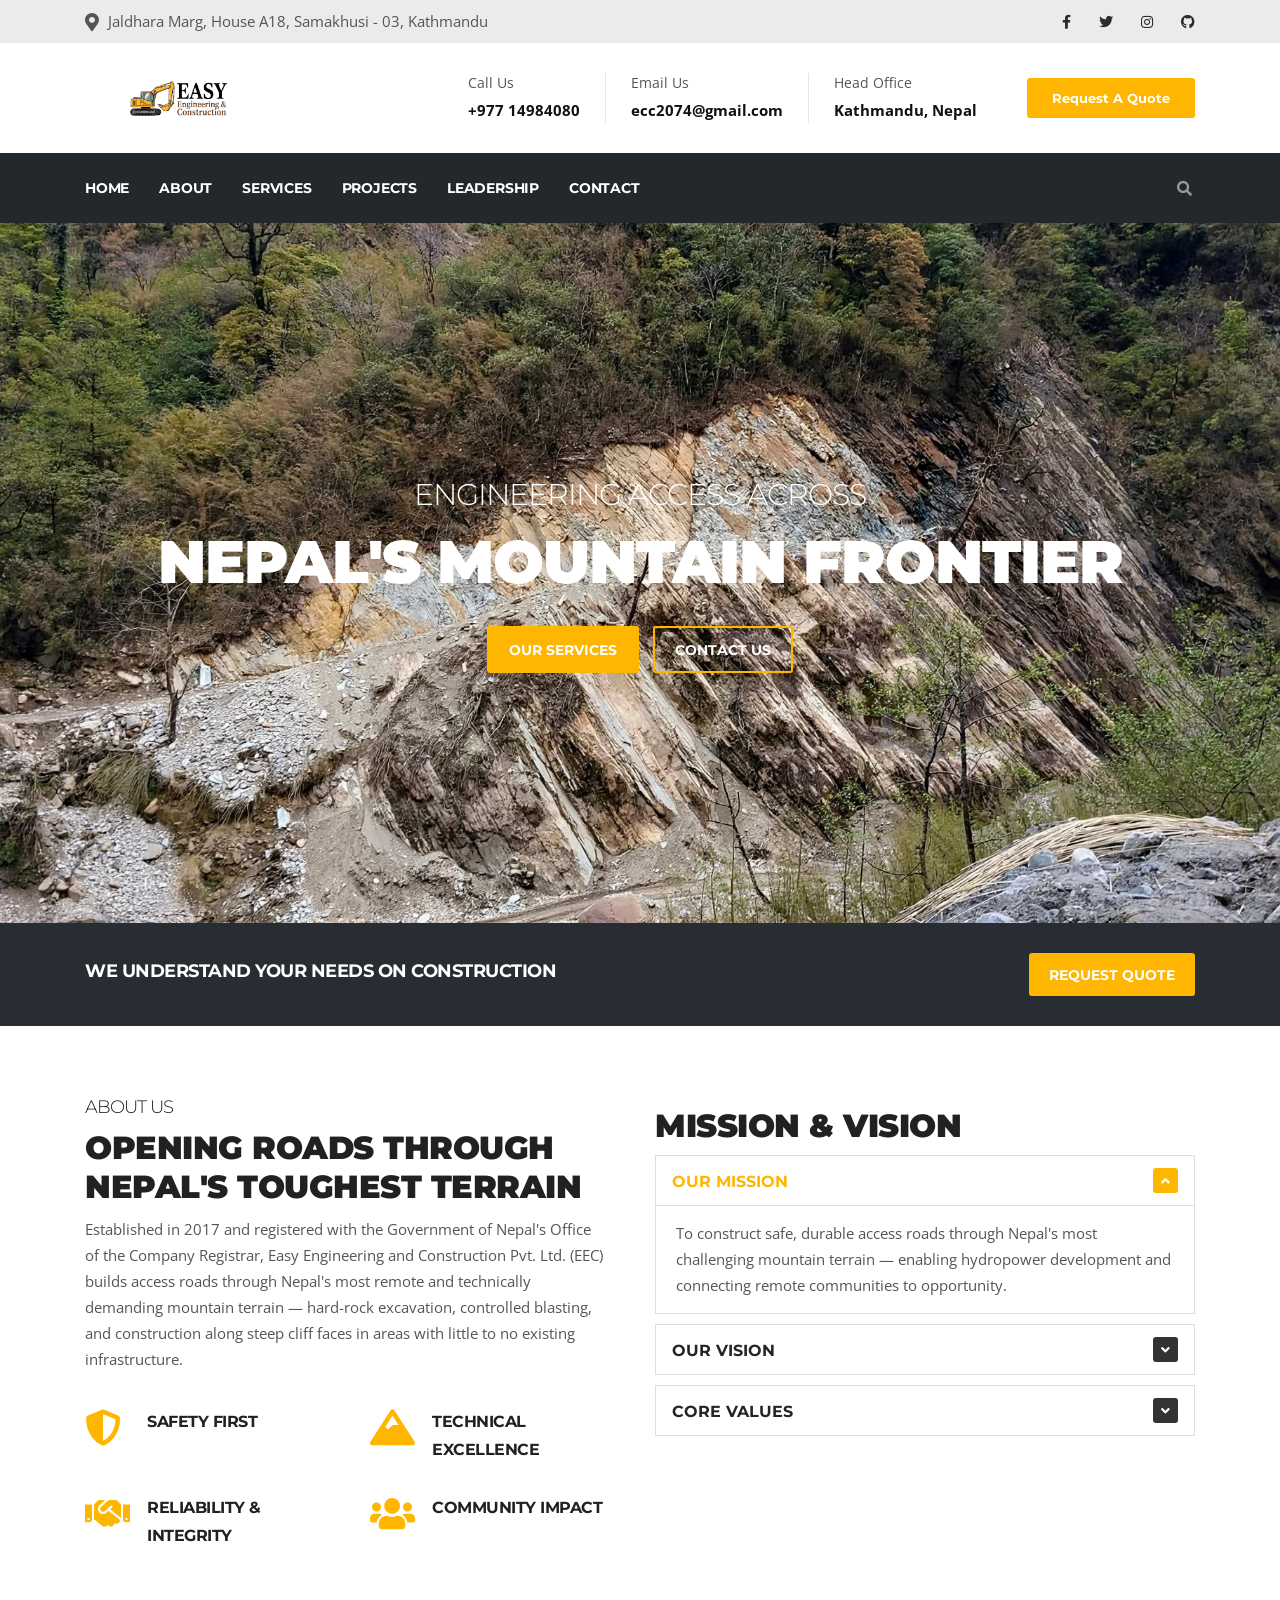
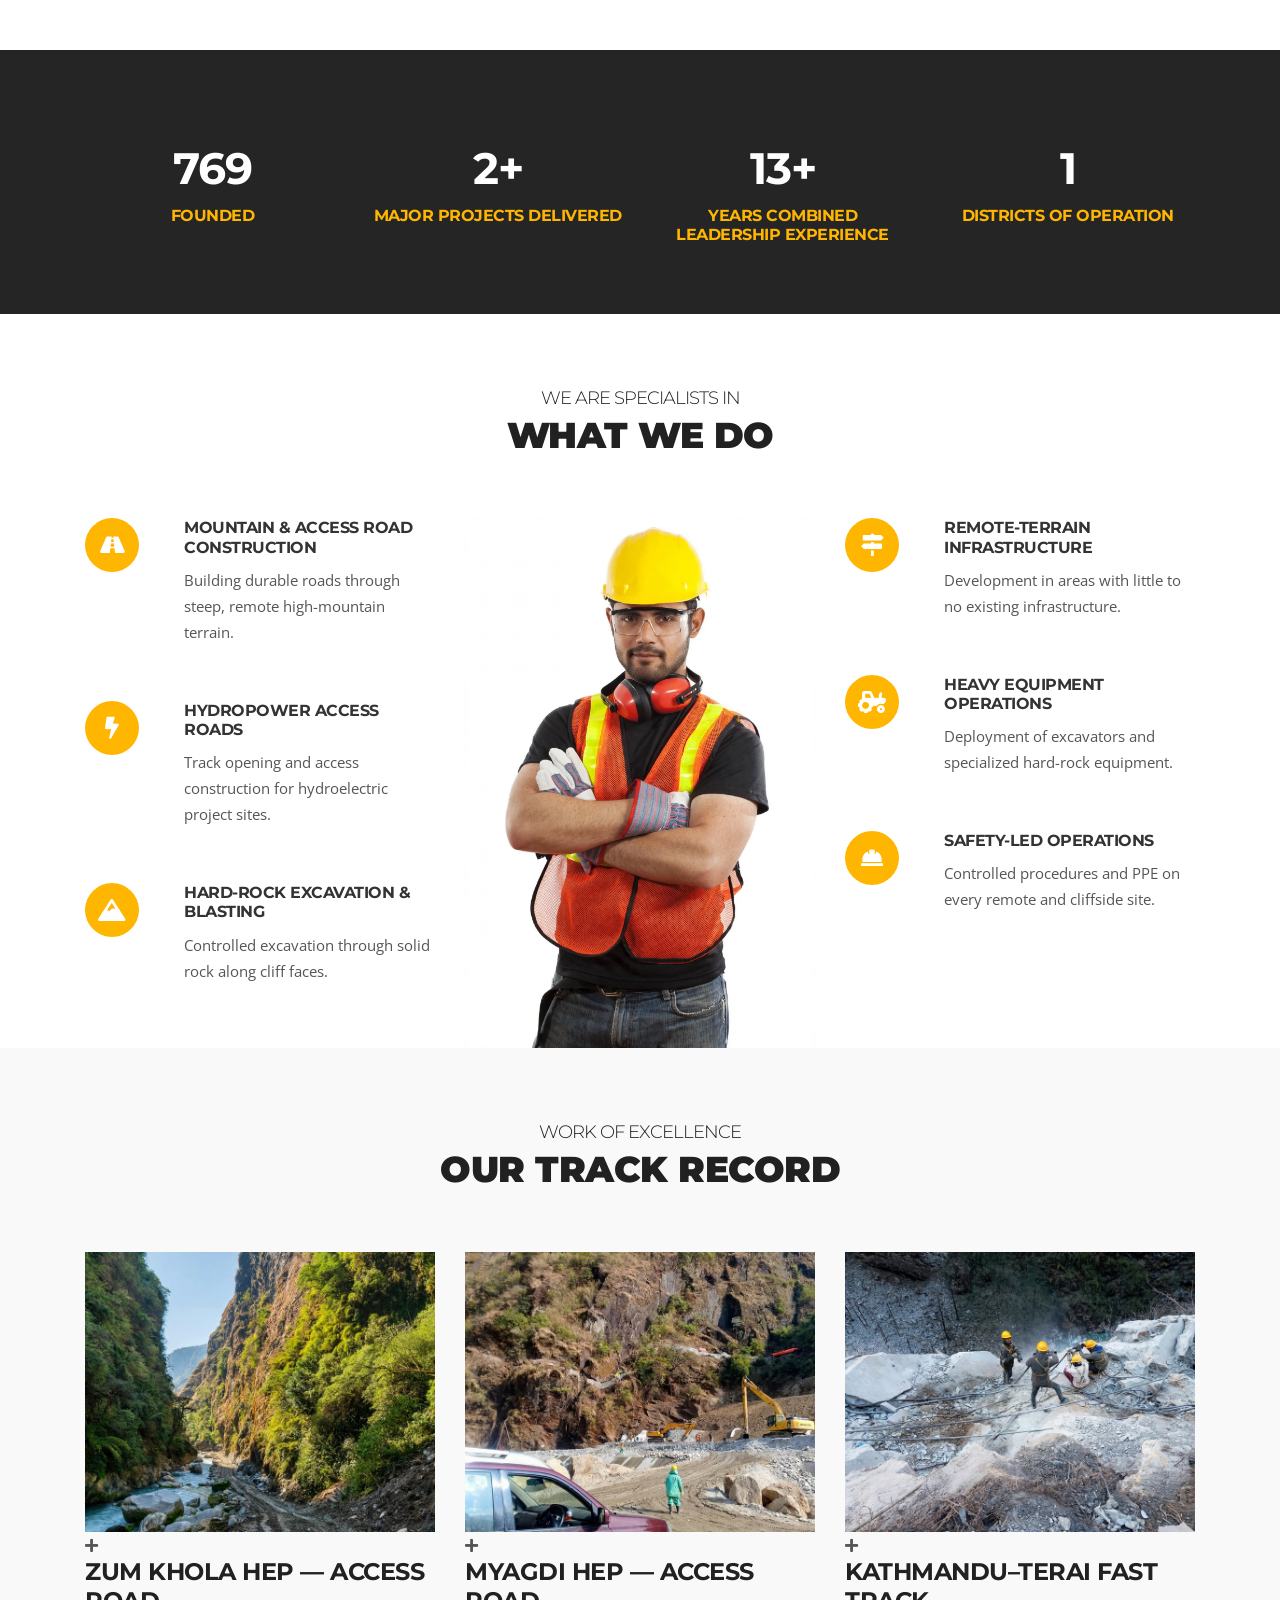
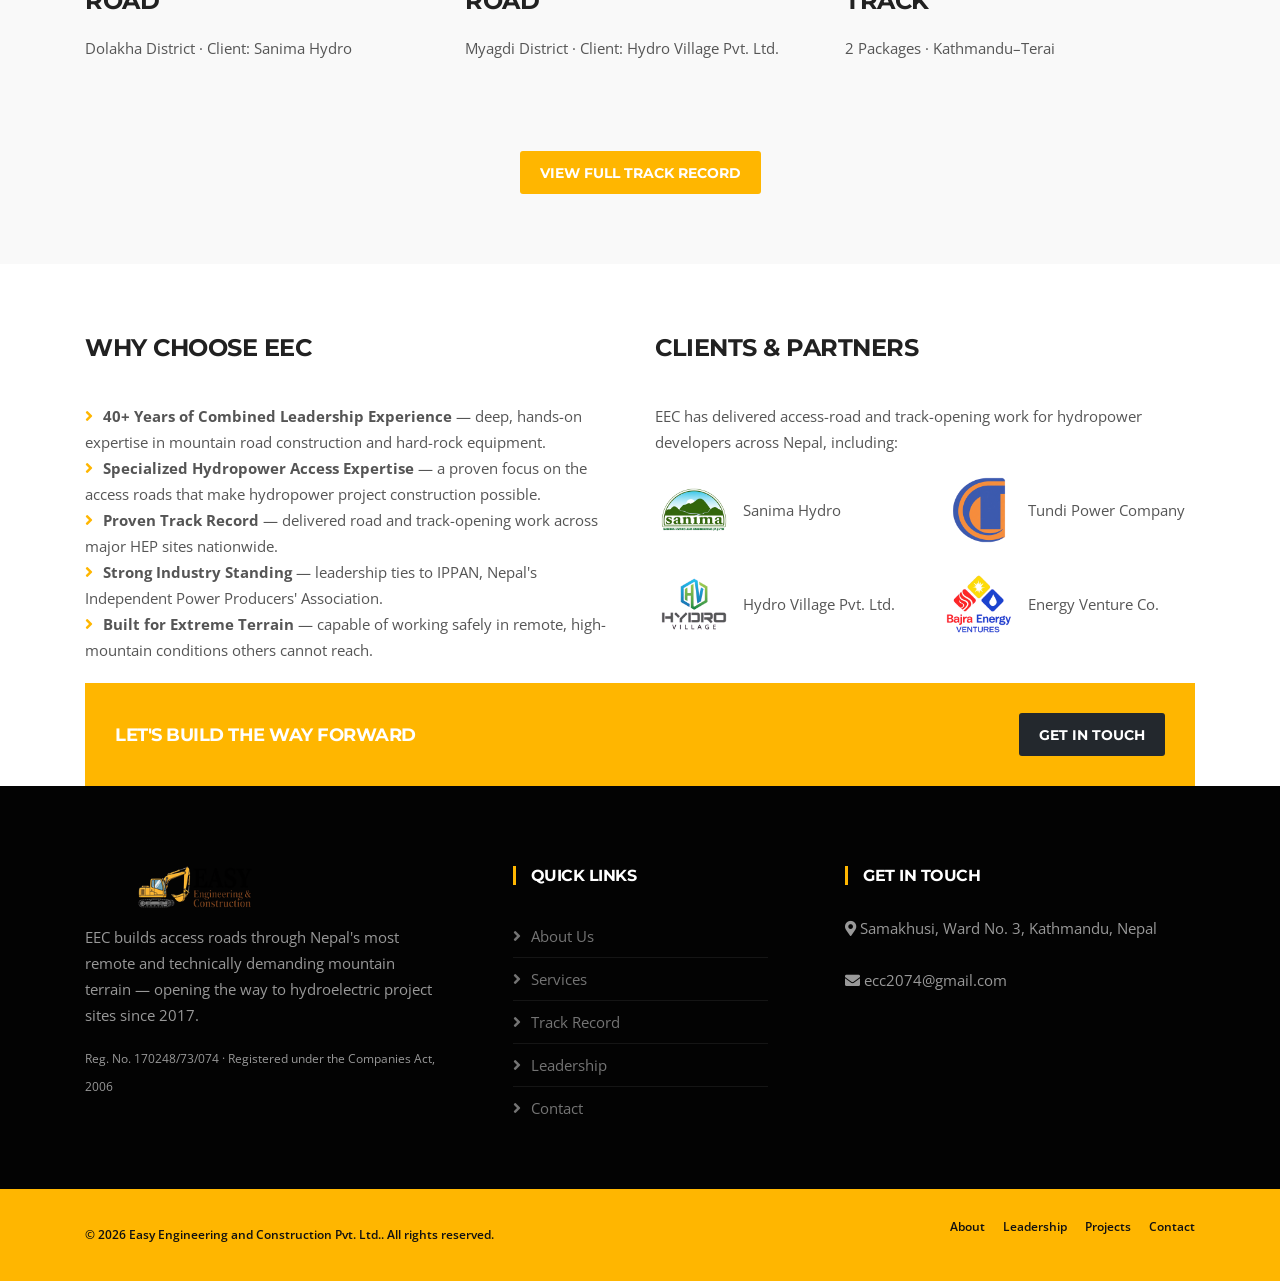
<file: index.html>
<!--
 // WEBSITE: https://themefisher.com
 // TWITTER: https://twitter.com/themefisher
 // FACEBOOK: https://facebook.com/themefisher
 // GITHUB: https://github.com/themefisher/
-->

<!-- 
THEME: Constra - Construction Html5 Template
VERSION: 1.0.0
AUTHOR: Themefisher

HOMEPAGE: https://themefisher.com/products/constra-construction-template/
DEMO: https://demo.themefisher.com/constra/
GITHUB: https://github.com/themefisher/Constra-Bootstrap-Construction-Template

WEBSITE: https://themefisher.com
TWITTER: https://twitter.com/themefisher
FACEBOOK: https://www.facebook.com/themefisher
-->

<!DOCTYPE html>
<html lang="en">
<head>

  <!-- Basic Page Needs
================================================== -->
  <meta charset="utf-8">
  <title>Constra - Construction Html5 Template</title>

  <!-- Mobile Specific Metas
================================================== -->
  <meta http-equiv="X-UA-Compatible" content="IE=edge">
  <meta name="description" content="Construction Html5 Template">
  <meta name="viewport" content="width=device-width, initial-scale=1.0, maximum-scale=5.0">
  <meta name=author content="Themefisher">
  <meta name=generator content="Themefisher Constra HTML Template v1.0">
  
  <!-- theme meta -->
  <meta name="theme-name" content="constra" />

  <!-- Favicon
================================================== -->
  <link rel="icon" type="image/png" href="images/favicon.png">

  <!-- CSS
================================================== -->
  <!-- Bootstrap -->
  <link rel="stylesheet" href="plugins/bootstrap/bootstrap.min.css">
  <!-- FontAwesome -->
  <link rel="stylesheet" href="plugins/fontawesome/css/all.min.css">
  <!-- Animation -->
  <link rel="stylesheet" href="plugins/animate-css/animate.css">
  <!-- slick Carousel -->
  <link rel="stylesheet" href="plugins/slick/slick.css">
  <link rel="stylesheet" href="plugins/slick/slick-theme.css">
  <!-- Colorbox -->
  <link rel="stylesheet" href="plugins/colorbox/colorbox.css">
  <!-- Template styles-->
  <link rel="stylesheet" href="css/style.css">

</head>
<body>
  <div class="body-inner">

    <div id="top-bar" class="top-bar">
        <div class="container">
          <div class="row">
              <div class="col-lg-8 col-md-8">
                <ul class="top-info text-center text-md-left">
                    <li><i class="fas fa-map-marker-alt"></i> <p class="info-text">Jaldhara Marg, House A18, Samakhusi - 03, Kathmandu</p>
                    </li>
                </ul>
              </div>
              <!--/ Top info end -->
  
              <div class="col-lg-4 col-md-4 top-social text-center text-md-right">
                <ul class="list-unstyled">
                    <li>
                      <a title="Facebook" href="https://facebbok.com/themefisher.com">
                          <span class="social-icon"><i class="fab fa-facebook-f"></i></span>
                      </a>
                      <a title="Twitter" href="https://twitter.com/themefisher.com">
                          <span class="social-icon"><i class="fab fa-twitter"></i></span>
                      </a>
                      <a title="Instagram" href="https://instagram.com/themefisher.com">
                          <span class="social-icon"><i class="fab fa-instagram"></i></span>
                      </a>
                      <a title="Linkdin" href="https://github.com/themefisher.com">
                          <span class="social-icon"><i class="fab fa-github"></i></span>
                      </a>
                    </li>
                </ul>
              </div>
              <!--/ Top social end -->
          </div>
          <!--/ Content row end -->
        </div>
        <!--/ Container end -->
    </div>
    <!--/ Topbar end -->

<!-- Header start -->
<header id="header" class="header-one">
  <div class="bg-white">
    <div class="container">
      <div class="logo-area">
          <div class="row align-items-center">
            <div class="logo col-lg-3 text-center text-lg-left mb-3 mb-md-5 mb-lg-0">
                <a class="d-block" href="index.html">
                  <img loading="lazy" src="images/logo.png" alt="Constra">
                </a>
            </div><!-- logo end -->
  
            <div class="col-lg-9 header-right">
                <ul class="top-info-box">
                  <li>
                    <div class="info-box">
                      <div class="info-box-content">
                          <p class="info-box-title">Call Us</p>
                          <p class="info-box-subtitle">+977 14984080 </p>
                      </div>
                    </div>
                  </li>
                  <li>
                    <div class="info-box">
                      <div class="info-box-content">
                          <p class="info-box-title">Email Us</p>
                          <p class="info-box-subtitle">ecc2074@gmail.com</p>
                      </div>
                    </div>
                  </li>
                  <li class="last">
                    <div class="info-box last">
                      <div class="info-box-content">
                          <p class="info-box-title">Head Office</p>
                          <p class="info-box-subtitle">Kathmandu, Nepal</p>
                      </div>
                    </div>
                  </li>
                  <li class="header-get-a-quote">
                    <a class="btn btn-primary" href="contact.html">Request A Quote</a>
                  </li>
                </ul><!-- Ul end -->
            </div><!-- header right end -->
          </div><!-- logo area end -->
  
      </div><!-- Row end -->
    </div><!-- Container end -->
  </div>

  <div class="site-navigation">
    <div class="container">
        <div class="row">
          <div class="col-lg-12">
              <nav class="navbar navbar-expand-lg navbar-dark p-0">
                <button class="navbar-toggler" type="button" data-toggle="collapse" data-target=".navbar-collapse" aria-controls="navbar-collapse" aria-expanded="false" aria-label="Toggle navigation">
                    <span class="navbar-toggler-icon"></span>
                </button>
                
                <div id="navbar-collapse" class="collapse navbar-collapse">
                    <ul class="nav navbar-nav mr-auto">
                      <li class="nav-item"><a class="nav-link" href="index.html">Home</a></li>
                      <li class="nav-item"><a class="nav-link" href="about.html">About</a></li>
                      <li class="nav-item"><a class="nav-link" href="services.html">Services</a></li>
                      <li class="nav-item"><a class="nav-link" href="projects.html">Projects</a></li>
                      <li class="nav-item"><a class="nav-link" href="team.html">Leadership</a></li>
                      <li class="nav-item"><a class="nav-link" href="contact.html">Contact</a></li>
                    </ul>
                </div>
              </nav>
          </div>
          <!--/ Col end -->
        </div>
        <!--/ Row end -->

        <div class="nav-search">
          <span id="search"><i class="fa fa-search"></i></span>
        </div><!-- Search end -->

        <div class="search-block" style="display: none;">
          <label for="search-field" class="w-100 mb-0">
            <input type="text" class="form-control" id="search-field" placeholder="Type what you want and enter">
          </label>
          <span class="search-close">&times;</span>
        </div><!-- Site search end -->
    </div>
    <!--/ Container end -->

  </div>
  <!--/ Navigation end -->
</header>
<!--/ Header end -->

<div class="banner-carousel banner-carousel-1 mb-0">
  <div class="banner-carousel-item" style="background-image:url(images/slider-main/bg1.jpg)">
    <div class="slider-content">
        <div class="container h-100">
          <div class="row align-items-center h-100">
              <div class="col-md-12 text-center">
                <h2 class="slide-title" data-animation-in="slideInLeft">Engineering Access Across</h2>
                <h3 class="slide-sub-title" data-animation-in="slideInRight">Nepal's Mountain Frontier</h3>
                <p data-animation-in="slideInLeft" data-duration-in="1.2">
                    <a href="services.html" class="slider btn btn-primary">Our Services</a>
                    <a href="contact.html" class="slider btn btn-primary border">Contact Us</a>
                </p>
              </div>
          </div>
        </div>
    </div>
  </div>

  <div class="banner-carousel-item" style="background-image:url(images/slider-main/bg2.jpg)">
    <div class="slider-content text-left">
        <div class="container h-100">
          <div class="row align-items-center h-100">
              <div class="col-md-12">
                <h2 class="slide-title-box" data-animation-in="slideInDown">Hard-Rock Excavation</h2>
                <h3 class="slide-sub-title" data-animation-in="slideInLeft">Where Conventional Contractors Cannot Reach</h3>
                <p data-animation-in="slideInRight">
                    <a href="projects.html" class="slider btn btn-primary border">See Our Track Record</a>
                </p>
              </div>
          </div>
        </div>
    </div>
  </div>

  <div class="banner-carousel-item" style="background-image:url(images/slider-main/bg3.jpg)">
    <div class="slider-content text-right">
        <div class="container h-100">
          <div class="row align-items-center h-100">
              <div class="col-md-12">
                <h2 class="slide-title" data-animation-in="slideInDown">Built for Hydropower</h2>
                <h3 class="slide-sub-title" data-animation-in="fadeIn">Opening the Way to Nepal's HEP Sites</h3>
                <p class="slider-description lead" data-animation-in="slideInRight">Track opening and access-road construction for hydroelectric projects in Dolakha, Myagdi and beyond.</p>
                <div data-animation-in="slideInLeft">
                    <a href="contact.html" class="slider btn btn-primary" aria-label="contact-with-us">Get In Touch</a>
                    <a href="about.html" class="slider btn btn-primary border" aria-label="learn-more-about-us">Learn More</a>
                </div>
              </div>
          </div>
        </div>
    </div>
  </div>
</div>

<section class="call-to-action no-padding">
  <div class="container">
    <div class="action-style-box">
        <div class="row">
          <div class="col-md-8 text-center text-md-left">
              <div class="call-to-action-text">
                <h3 class="action-title">We understand your needs on construction</h3>
              </div>
          </div><!-- Col end -->
          <div class="col-md-4 text-center text-md-right mt-3 mt-md-0">
              <div class="call-to-action-btn">
                <a class="btn btn-primary" href="contact.html">Request Quote</a>
              </div>
          </div><!-- col end -->
        </div><!-- row end -->
    </div><!-- Action style box -->
  </div><!-- Container end -->
</section><!-- Action end -->

<section id="ts-features" class="ts-features">
  <div class="container">
    <div class="row">
        <div class="col-lg-6">
          <div class="ts-intro">
              <h2 class="into-title">About Us</h2>
              <h3 class="into-sub-title">Opening roads through Nepal's toughest terrain</h3>
              <p>Established in 2017 and registered with the Government of Nepal's Office of the Company Registrar,
                Easy Engineering and Construction Pvt. Ltd. (EEC) builds access roads through Nepal's most remote and
                technically demanding mountain terrain &mdash; hard-rock excavation, controlled blasting, and
                construction along steep cliff faces in areas with little to no existing infrastructure.</p>
          </div>

          <div class="gap-20"></div>

          <div class="row">
              <div class="col-md-6">
                <div class="ts-service-box">
                    <span class="ts-service-icon">
                      <i class="fas fa-shield-alt"></i>
                    </span>
                    <div class="ts-service-box-content">
                      <h3 class="service-box-title">Safety First</h3>
                    </div>
                </div>
              </div>

              <div class="col-md-6">
                <div class="ts-service-box">
                    <span class="ts-service-icon">
                      <i class="fas fa-mountain"></i>
                    </span>
                    <div class="ts-service-box-content">
                      <h3 class="service-box-title">Technical Excellence</h3>
                    </div>
                </div>
              </div>
          </div>

          <div class="row">
              <div class="col-md-6">
                <div class="ts-service-box">
                    <span class="ts-service-icon">
                      <i class="fas fa-handshake"></i>
                    </span>
                    <div class="ts-service-box-content">
                      <h3 class="service-box-title">Reliability &amp; Integrity</h3>
                    </div>
                </div>
              </div>

              <div class="col-md-6">
                <div class="ts-service-box">
                    <span class="ts-service-icon">
                      <i class="fas fa-users"></i>
                    </span>
                    <div class="ts-service-box-content">
                      <h3 class="service-box-title">Community Impact</h3>
                    </div>
                </div>
              </div>
          </div>
        </div><!-- Col end -->

        <div class="col-lg-6 mt-4 mt-lg-0">
          <h3 class="into-sub-title">Mission &amp; Vision</h3>

          <div class="accordion accordion-group" id="our-values-accordion">
              <div class="card">
                <div class="card-header p-0 bg-transparent" id="headingOne">
                    <h2 class="mb-0">
                      <button class="btn btn-block text-left" type="button" data-toggle="collapse" data-target="#collapseOne" aria-expanded="true" aria-controls="collapseOne">
                          Our Mission
                      </button>
                    </h2>
                </div>
                <div id="collapseOne" class="collapse show" aria-labelledby="headingOne" data-parent="#our-values-accordion">
                    <div class="card-body">
                      To construct safe, durable access roads through Nepal's most challenging mountain terrain &mdash;
                      enabling hydropower development and connecting remote communities to opportunity.
                    </div>
                </div>
              </div>
              <div class="card">
                <div class="card-header p-0 bg-transparent" id="headingTwo">
                    <h2 class="mb-0">
                      <button class="btn btn-block text-left collapsed" type="button" data-toggle="collapse" data-target="#collapseTwo" aria-expanded="false" aria-controls="collapseTwo">
                          Our Vision
                      </button>
                    </h2>
                </div>
                <div id="collapseTwo" class="collapse" aria-labelledby="headingTwo" data-parent="#our-values-accordion">
                    <div class="card-body">
                      To be Nepal's most trusted name in mountain infrastructure, recognized for technical expertise,
                      safety, and the ability to build where others cannot.
                    </div>
                </div>
              </div>
              <div class="card">
                <div class="card-header p-0 bg-transparent" id="headingThree">
                    <h2 class="mb-0">
                      <button class="btn btn-block text-left collapsed" type="button" data-toggle="collapse" data-target="#collapseThree" aria-expanded="false" aria-controls="collapseThree">
                          Core Values
                      </button>
                    </h2>
                </div>
                <div id="collapseThree" class="collapse" aria-labelledby="headingThree" data-parent="#our-values-accordion">
                    <div class="card-body">
                      Safety First &middot; Technical Excellence &middot; Reliability &middot; Integrity &middot; Community Impact
                    </div>
                </div>
              </div>
          </div>
          <!--/ Accordion end -->

        </div><!-- Col end -->
    </div><!-- Row end -->
  </div><!-- Container end -->
</section><!-- Feature are end -->

<section id="facts" class="facts-area dark-bg">
  <div class="container">
    <div class="facts-wrapper">
        <div class="row">
          <div class="col-md-3 col-sm-6 ts-facts">
              <div class="ts-facts-content">
                <h2 class="ts-facts-num"><span class="counterUp" data-count="2017">0</span></h2>
                <h3 class="ts-facts-title">Founded</h3>
              </div>
          </div>

          <div class="col-md-3 col-sm-6 ts-facts mt-5 mt-sm-0">
              <div class="ts-facts-content">
                <h2 class="ts-facts-num"><span class="counterUp" data-count="6">0</span>+</h2>
                <h3 class="ts-facts-title">Major Projects Delivered</h3>
              </div>
          </div>

          <div class="col-md-3 col-sm-6 ts-facts mt-5 mt-md-0">
              <div class="ts-facts-content">
                <h2 class="ts-facts-num"><span class="counterUp" data-count="40">0</span>+</h2>
                <h3 class="ts-facts-title">Years Combined Leadership Experience</h3>
              </div>
          </div>

          <div class="col-md-3 col-sm-6 ts-facts mt-5 mt-md-0">
              <div class="ts-facts-content">
                <h2 class="ts-facts-num"><span class="counterUp" data-count="3">0</span></h2>
                <h3 class="ts-facts-title">Districts of Operation</h3>
              </div>
          </div>

        </div>
    </div>
  </div>
</section><!-- Facts end -->

<section id="ts-service-area" class="ts-service-area pb-0">
  <div class="container">
    <div class="row text-center">
        <div class="col-12">
          <h2 class="section-title">We Are Specialists In</h2>
          <h3 class="section-sub-title">What We Do</h3>
        </div>
    </div>

    <div class="row">
        <div class="col-lg-4">
          <div class="ts-service-box d-flex">
              <div class="ts-service-box-img">
                <span class="ts-service-icon-flat"><i class="fas fa-road"></i></span>
              </div>
              <div class="ts-service-box-info">
                <h3 class="service-box-title"><a href="services.html#mountain-roads">Mountain &amp; Access Road Construction</a></h3>
                <p>Building durable roads through steep, remote high-mountain terrain.</p>
              </div>
          </div>

          <div class="ts-service-box d-flex">
              <div class="ts-service-box-img">
                <span class="ts-service-icon-flat"><i class="fas fa-bolt"></i></span>
              </div>
              <div class="ts-service-box-info">
                <h3 class="service-box-title"><a href="services.html#hydropower-access">Hydropower Access Roads</a></h3>
                <p>Track opening and access construction for hydroelectric project sites.</p>
              </div>
          </div>

          <div class="ts-service-box d-flex">
              <div class="ts-service-box-img">
                <span class="ts-service-icon-flat"><i class="fas fa-mountain"></i></span>
              </div>
              <div class="ts-service-box-info">
                <h3 class="service-box-title"><a href="services.html#hard-rock-excavation ">Hard-Rock Excavation &amp; Blasting</a></h3>
                <p>Controlled excavation through solid rock along cliff faces.</p>
              </div>
          </div>

        </div><!-- Col end -->

        <div class="col-lg-4 text-center">
          <img loading="lazy" class="img-fluid" src="images/services/service-center.jpg" alt="EEC crew performing technical rock-face work on high-mountain terrain">
        </div><!-- Col end -->

        <div class="col-lg-4 mt-5 mt-lg-0 mb-4 mb-lg-0">
          <div class="ts-service-box d-flex">
              <div class="ts-service-box-img">
                <span class="ts-service-icon-flat"><i class="fas fa-map-signs"></i></span>
              </div>
              <div class="ts-service-box-info">
                <h3 class="service-box-title"><a href="services.html#remote-infrastructure">Remote-Terrain Infrastructure</a></h3>
                <p>Development in areas with little to no existing infrastructure.</p>
              </div>
          </div>

          <div class="ts-service-box d-flex">
              <div class="ts-service-box-img">
                <span class="ts-service-icon-flat"><i class="fas fa-tractor"></i></span>
              </div>
              <div class="ts-service-box-info">
                <h3 class="service-box-title"><a href="services.html#heavy-equipment">Heavy Equipment Operations</a></h3>
                <p>Deployment of excavators and specialized hard-rock equipment.</p>
              </div>
          </div>

          <div class="ts-service-box d-flex">
              <div class="ts-service-box-img">
                <span class="ts-service-icon-flat"><i class="fas fa-hard-hat"></i></span>
              </div>
              <div class="ts-service-box-info">
                <h3 class="service-box-title"><a href="about.html#safety">Safety-Led Operations</a></h3>
                <p>Controlled procedures and PPE on every remote and cliffside site.</p>
              </div>
          </div>
        </div><!-- Col end -->
    </div><!-- Content row end -->

  </div>
</section><!-- Service end -->

<section id="project-area" class="project-area solid-bg">
  <div class="container">
    <div class="row text-center">
      <div class="col-lg-12">
        <h2 class="section-title">Work of Excellence</h2>
        <h3 class="section-sub-title">Our Track Record</h3>
      </div>
    </div>

    <div class="row">
      <div class="col-lg-4 col-md-6 mb-4">
        <div class="project-img-container">
          <a class="gallery-popup" href="images/projects/project1.jpg" aria-label="project-img">
            <img class="img-fluid" src="images/projects/project1.jpg" alt="Hard-rock excavation for the Zum Khola HEP access road, Dolakha">
            <span class="gallery-icon"><i class="fa fa-plus"></i></span>
          </a>
          <div class="project-item-info">
            <div class="project-item-info-content">
              <h3 class="project-item-title"><a href="projects.html">Zum Khola HEP &mdash; Access Road</a></h3>
              <p class="project-cat">Dolakha District &middot; Client: Sanima Hydro</p>
            </div>
          </div>
        </div>
      </div>

      <div class="col-lg-4 col-md-6 mb-4">
        <div class="project-img-container">
          <a class="gallery-popup" href="images/projects/project2.jpg" aria-label="project-img">
            <img class="img-fluid" src="images/projects/project2.jpg" alt="Crews advancing a newly opened mountain road, Myagdi District">
            <span class="gallery-icon"><i class="fa fa-plus"></i></span>
          </a>
          <div class="project-item-info">
            <div class="project-item-info-content">
              <h3 class="project-item-title"><a href="projects.html">Myagdi HEP &mdash; Access Road</a></h3>
              <p class="project-cat">Myagdi District &middot; Client: Hydro Village Pvt. Ltd.</p>
            </div>
          </div>
        </div>
      </div>

      <div class="col-lg-4 col-md-6 mb-4">
        <div class="project-img-container">
          <a class="gallery-popup" href="images/projects/project3.jpg" aria-label="project-img">
            <img class="img-fluid" src="images/projects/project3.jpg" alt="Field basecamp supporting the Kathmandu-Terai Fast Track works">
            <span class="gallery-icon"><i class="fa fa-plus"></i></span>
          </a>
          <div class="project-item-info">
            <div class="project-item-info-content">
              <h3 class="project-item-title"><a href="projects.html">Kathmandu&ndash;Terai Fast Track</a></h3>
              <p class="project-cat">2 Packages &middot; Kathmandu&ndash;Terai</p>
            </div>
          </div>
        </div>
      </div>
    </div>

    <div class="row">
      <div class="col-12">
        <div class="general-btn text-center">
          <a class="btn btn-primary" href="projects.html">View Full Track Record</a>
        </div>
      </div>
    </div>
  </div>
</section><!-- Project area end -->

<section class="content">
  <div class="container">
    <div class="row">
        <div class="col-lg-6">
          <h3 class="column-title">Why Choose EEC</h3>
          <ul class="list-arrow">
            <li><strong>40+ Years of Combined Leadership Experience</strong> &mdash; deep, hands-on expertise in mountain road construction and hard-rock equipment.</li>
            <li><strong>Specialized Hydropower Access Expertise</strong> &mdash; a proven focus on the access roads that make hydropower project construction possible.</li>
            <li><strong>Proven Track Record</strong> &mdash; delivered road and track-opening work across major HEP sites nationwide.</li>
            <li><strong>Strong Industry Standing</strong> &mdash; leadership ties to IPPAN, Nepal's Independent Power Producers' Association.</li>
            <li><strong>Built for Extreme Terrain</strong> &mdash; capable of working safely in remote, high-mountain conditions others cannot reach.</li>
          </ul>
        </div><!-- Col end -->

        <div class="col-lg-6 mt-5 mt-lg-0">
          <h3 class="column-title">Clients &amp; Partners</h3>
          <p>EEC has delivered access-road and track-opening work for hydropower developers across Nepal, including:</p>
          <div class="row all-clients">
              <div class="col-sm-6 col-6 mb-3">
            <div class="client-name-box"><img src="images/clients/sanima-hydro.png" alt="Sanima Hydro logo"> Sanima Hydro</div>
          </div>
          <div class="col-sm-6 col-6 mb-3">
            <div class="client-name-box"><img src="images/clients/tundi.png" alt="Tundi Power Company logo"> Tundi Power Company</div>
          </div>
          <div class="col-sm-6 col-6 mb-3">
            <div class="client-name-box"><img src="images/clients/hydro-village.png" alt="Hydro Village Pvt. Ltd. logo"> Hydro Village Pvt. Ltd.</div>
          </div>
          <div class="col-sm-6 col-6 mb-3">
            <div class="client-name-box"><img src="images/clients/energy-ventures.png" alt="Energy Venture Co. logo"> Energy Venture Co.</div>
          </div>
          </div>
        </div><!-- Col end -->

    </div>
  </div>
</section><!-- Content end -->

<section class="call-to-action-box no-padding mb-0">
  <div class="container">
    <div class="action-style-box">
        <div class="row align-items-center">
          <div class="col-md-8 text-center text-md-left">
              <div class="call-to-action-text">
                <h3 class="action-title">Let's build the way forward</h3>
              </div>
          </div>
          <div class="col-md-4 text-center text-md-right mt-3 mt-md-0">
              <div class="call-to-action-btn">
                <a class="btn btn-dark" href="contact.html">Get In Touch</a>
              </div>
          </div>
        </div>
    </div>
  </div>
</section><!-- Action end -->

  <footer id="footer" class="footer bg-overlay">
    <div class="footer-main">
      <div class="container">
        <div class="row justify-content-between">
          <div class="col-lg-4 col-md-6 footer-widget footer-about">
            <img loading="lazy" width="220" class="footer-logo mb-3" src="images/logo.png" alt="Easy Engineering and Construction Pvt. Ltd.">
            <p>EEC builds access roads through Nepal's most remote and technically demanding mountain terrain &mdash;
              opening the way to hydroelectric project sites since 2017.</p>
            <p class="mb-0"><small>Reg. No. 170248/73/074 &middot; Registered under the Companies Act, 2006</small></p>
          </div><!-- Col end -->

          <div class="col-lg-3 col-md-6 footer-widget mt-5 mt-md-0">
            <h3 class="widget-title">Quick Links</h3>
            <ul class="list-arrow">
              <li><a href="about.html">About Us</a></li>
              <li><a href="services.html">Services</a></li>
              <li><a href="projects.html">Track Record</a></li>
              <li><a href="team.html">Leadership</a></li>
              <li><a href="contact.html">Contact</a></li>
            </ul>
          </div><!-- Col end -->

          <div class="col-lg-4 col-md-6 mt-5 mt-lg-0 footer-widget">
            <h3 class="widget-title">Get In Touch</h3>
            <div class="working-hours">
              <i class="fas fa-map-marker-alt"></i> Samakhusi, Ward No. 3, Kathmandu, Nepal
              <br><br>
              <i class="fas fa-envelope"></i> <a href="mailto:ecc2074@gmail.com">ecc2074@gmail.com</a>
            </div>
          </div><!-- Col end -->
        </div><!-- Row end -->
      </div><!-- Container end -->
    </div><!-- Footer main end -->

    <div class="copyright">
      <div class="container">
        <div class="row align-items-center">
          <div class="col-md-6">
            <div class="copyright-info">
              <span>&copy; <script>document.write(new Date().getFullYear())</script> Easy Engineering and Construction Pvt. Ltd.. All rights reserved.</span>
            </div>
          </div>

          <div class="col-md-6">
            <div class="footer-menu text-center text-md-right">
              <ul class="list-unstyled">
                <li><a href="about.html">About</a></li>
                <li><a href="team.html">Leadership</a></li>
                <li><a href="projects.html">Projects</a></li>
                <li><a href="contact.html">Contact</a></li>
              </ul>
            </div>
          </div>
        </div><!-- Row end -->

        <div id="back-to-top" data-spy="affix" data-offset-top="10" class="back-to-top position-fixed">
          <button class="btn btn-primary" title="Back to Top">
            <i class="fa fa-angle-double-up"></i>
          </button>
        </div>

      </div><!-- Container end -->
    </div><!-- Copyright end -->
  </footer><!-- Footer end -->

  <script src="plugins/jQuery/jquery.min.js"></script>
  <script src="plugins/bootstrap/bootstrap.min.js" defer></script>
  <script src="plugins/slick/slick.min.js"></script>
  <script src="plugins/slick/slick-animation.min.js"></script>
  <script src="plugins/colorbox/jquery.colorbox.js"></script>

  <script src="js/script.js"></script>

  </div><!-- Body inner end -->
  </body>

  </html>
</file>
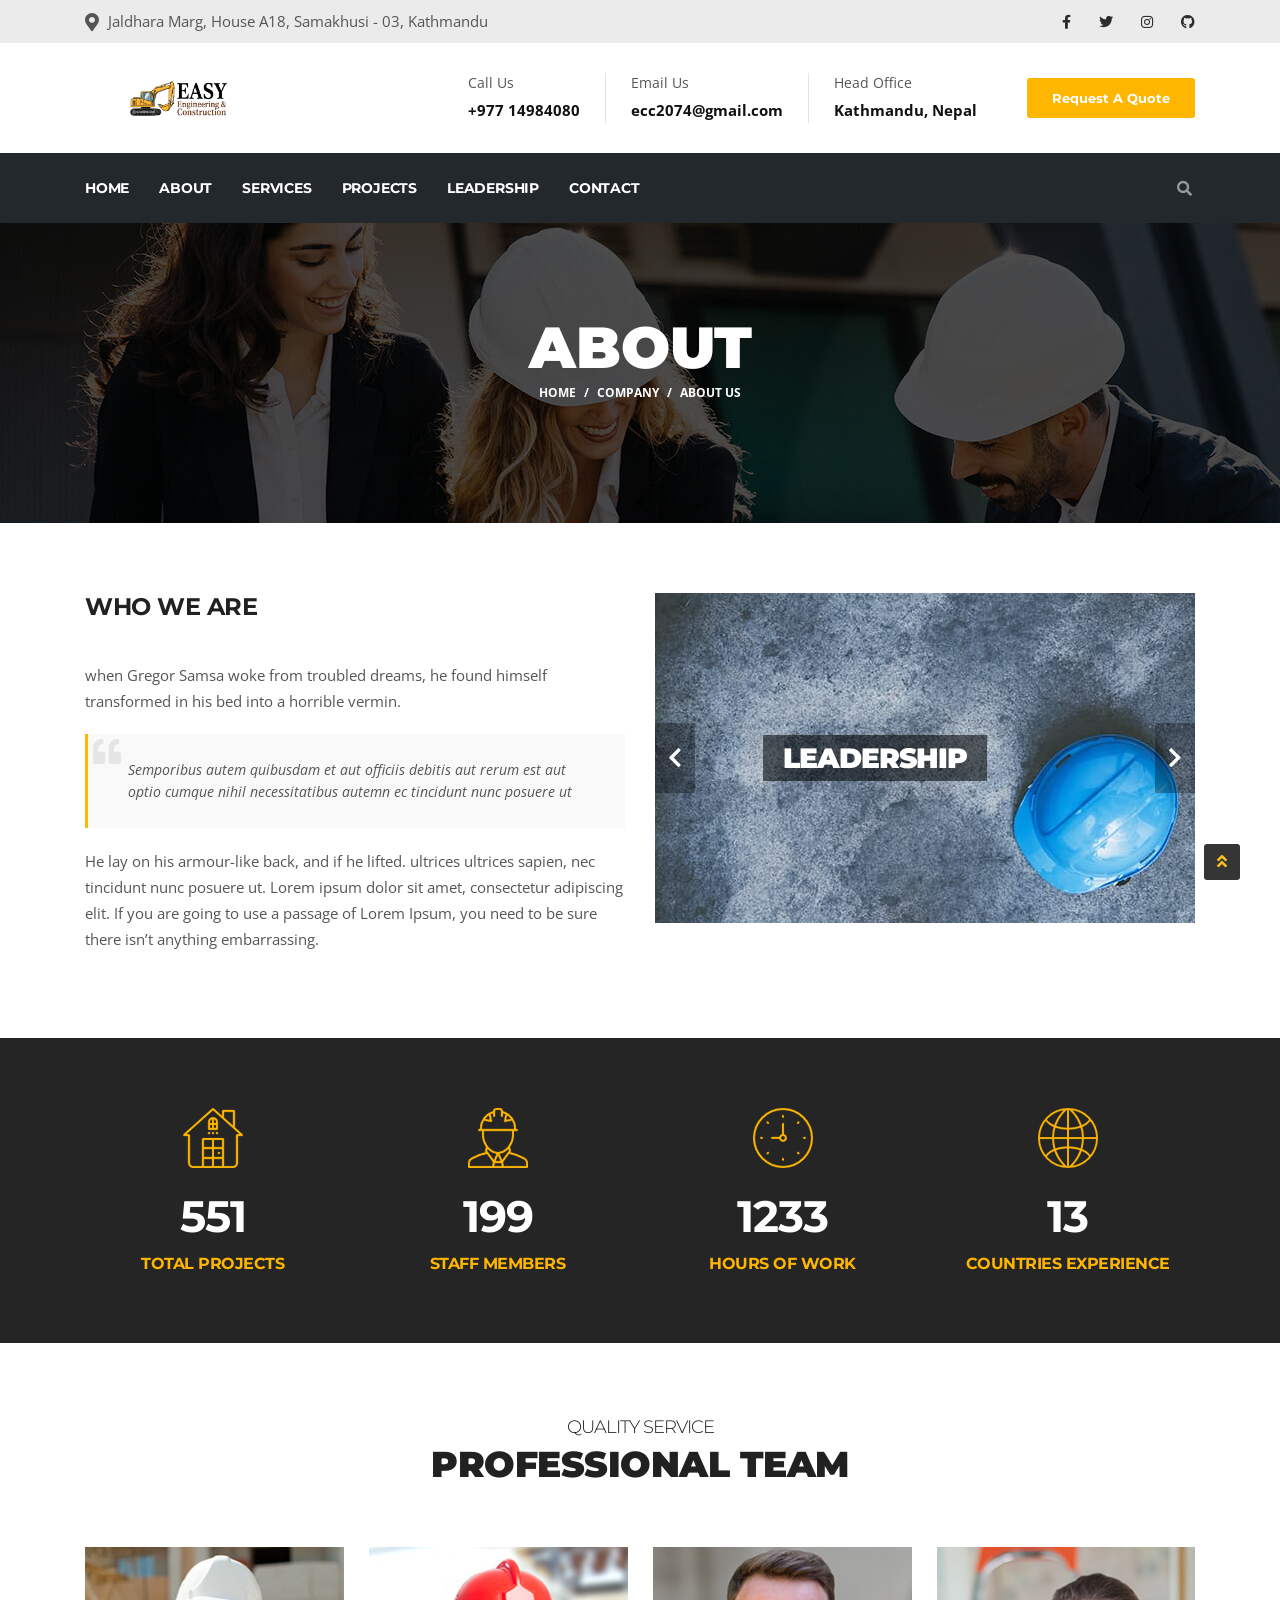
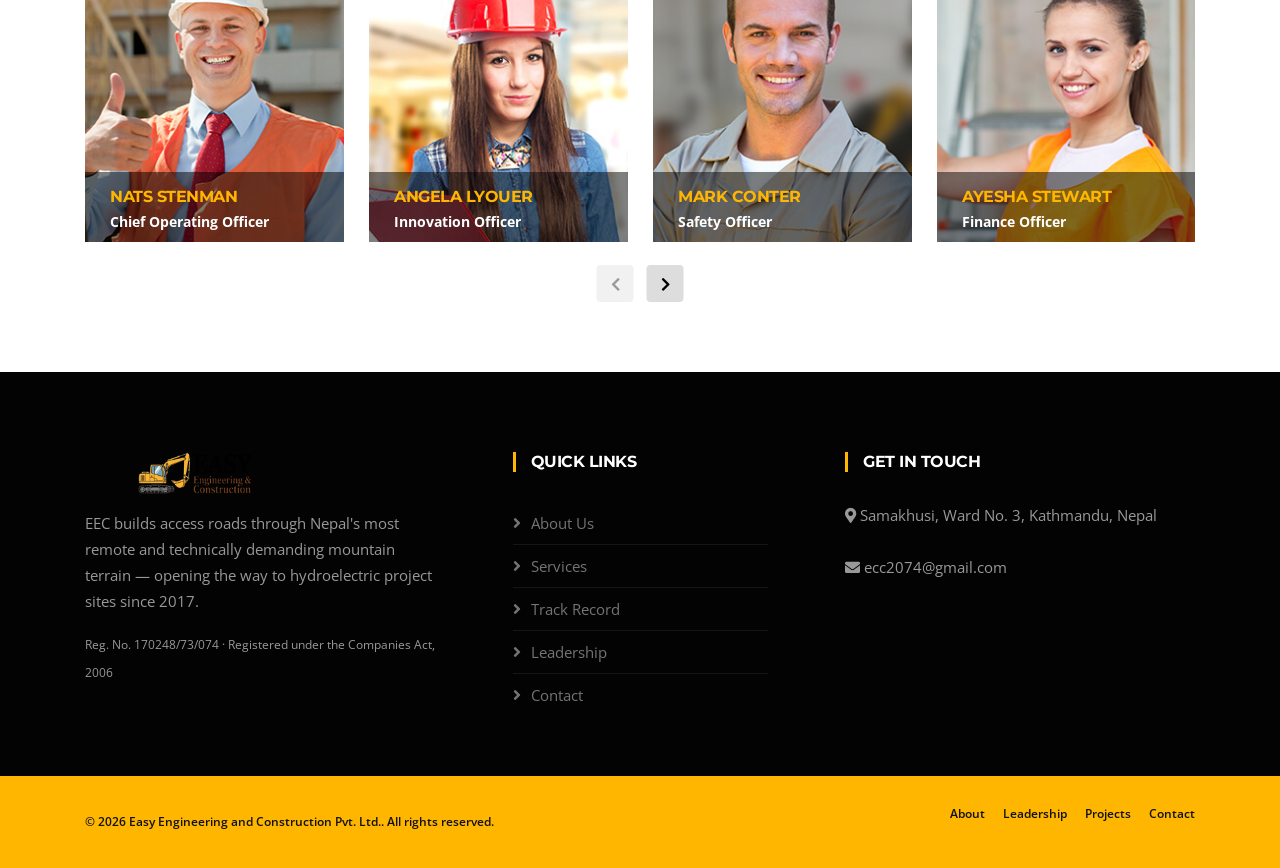
<file: about.html>
<!--
 // WEBSITE: https://themefisher.com
 // TWITTER: https://twitter.com/themefisher
 // FACEBOOK: https://facebook.com/themefisher
 // GITHUB: https://github.com/themefisher/
-->

<!-- 
THEME: Constra - Construction Html5 Template
VERSION: 1.0.0
AUTHOR: Themefisher

HOMEPAGE: https://themefisher.com/products/constra-construction-template/
DEMO: https://demo.themefisher.com/constra/
GITHUB: https://github.com/themefisher/Constra-Bootstrap-Construction-Template

WEBSITE: https://themefisher.com
TWITTER: https://twitter.com/themefisher
FACEBOOK: https://www.facebook.com/themefisher
-->

<!DOCTYPE html>
<html lang="en">
<head>

  <!-- Basic Page Needs
================================================== -->
  <meta charset="utf-8">
  <title>Constra - Construction Html5 Template</title>

  <!-- Mobile Specific Metas
================================================== -->
  <meta http-equiv="X-UA-Compatible" content="IE=edge">
  <meta name="description" content="Construction Html5 Template">
  <meta name="viewport" content="width=device-width, initial-scale=1.0, maximum-scale=5.0">
  <meta name=author content="Themefisher">
  <meta name=generator content="Themefisher Constra HTML Template v1.0">
  
  <!-- theme meta -->
  <meta name="theme-name" content="constra" />

  <!-- Favicon
================================================== -->
  <link rel="icon" type="image/png" href="images/favicon.png">

  <!-- CSS
================================================== -->
  <!-- Bootstrap -->
  <link rel="stylesheet" href="plugins/bootstrap/bootstrap.min.css">
  <!-- FontAwesome -->
  <link rel="stylesheet" href="plugins/fontawesome/css/all.min.css">
  <!-- Animation -->
  <link rel="stylesheet" href="plugins/animate-css/animate.css">
  <!-- slick Carousel -->
  <link rel="stylesheet" href="plugins/slick/slick.css">
  <link rel="stylesheet" href="plugins/slick/slick-theme.css">
  <!-- Colorbox -->
  <link rel="stylesheet" href="plugins/colorbox/colorbox.css">
  <!-- Template styles-->
  <link rel="stylesheet" href="css/style.css">

</head>
<body>
  <div class="body-inner">

    <div id="top-bar" class="top-bar">
        <div class="container">
          <div class="row">
              <div class="col-lg-8 col-md-8">
                <ul class="top-info text-center text-md-left">
                    <li><i class="fas fa-map-marker-alt"></i> <p class="info-text">Jaldhara Marg, House A18, Samakhusi - 03, Kathmandu</p>
                    </li>
                </ul>
              </div>
              <!--/ Top info end -->
  
              <div class="col-lg-4 col-md-4 top-social text-center text-md-right">
                <ul class="list-unstyled">
                    <li>
                      <a title="Facebook" href="https://facebbok.com/themefisher.com">
                          <span class="social-icon"><i class="fab fa-facebook-f"></i></span>
                      </a>
                      <a title="Twitter" href="https://twitter.com/themefisher.com">
                          <span class="social-icon"><i class="fab fa-twitter"></i></span>
                      </a>
                      <a title="Instagram" href="https://instagram.com/themefisher.com">
                          <span class="social-icon"><i class="fab fa-instagram"></i></span>
                      </a>
                      <a title="Linkdin" href="https://github.com/themefisher.com">
                          <span class="social-icon"><i class="fab fa-github"></i></span>
                      </a>
                    </li>
                </ul>
              </div>
              <!--/ Top social end -->
          </div>
          <!--/ Content row end -->
        </div>
        <!--/ Container end -->
    </div>
    <!--/ Topbar end -->

<!-- Header start -->
<header id="header" class="header-one">
  <div class="bg-white">
    <div class="container">
      <div class="logo-area">
          <div class="row align-items-center">
            <div class="logo col-lg-3 text-center text-lg-left mb-3 mb-md-5 mb-lg-0">
                <a class="d-block" href="index.html">
                  <img loading="lazy" src="images/logo.png" alt="Constra">
                </a>
            </div><!-- logo end -->
  
            <div class="col-lg-9 header-right">
                <ul class="top-info-box">
                  <li>
                    <div class="info-box">
                      <div class="info-box-content">
                          <p class="info-box-title">Call Us</p>
                          <p class="info-box-subtitle">+977 14984080 </p>
                      </div>
                    </div>
                  </li>
                  <li>
                    <div class="info-box">
                      <div class="info-box-content">
                          <p class="info-box-title">Email Us</p>
                          <p class="info-box-subtitle">ecc2074@gmail.com</p>
                      </div>
                    </div>
                  </li>
                  <li class="last">
                    <div class="info-box last">
                      <div class="info-box-content">
                          <p class="info-box-title">Head Office</p>
                          <p class="info-box-subtitle">Kathmandu, Nepal</p>
                      </div>
                    </div>
                  </li>
                  <li class="header-get-a-quote">
                    <a class="btn btn-primary" href="contact.html">Request A Quote</a>
                  </li>
                </ul><!-- Ul end -->
            </div><!-- header right end -->
          </div><!-- logo area end -->
  
      </div><!-- Row end -->
    </div><!-- Container end -->
  </div>

  <div class="site-navigation">
    <div class="container">
        <div class="row">
          <div class="col-lg-12">
              <nav class="navbar navbar-expand-lg navbar-dark p-0">
                <button class="navbar-toggler" type="button" data-toggle="collapse" data-target=".navbar-collapse" aria-controls="navbar-collapse" aria-expanded="false" aria-label="Toggle navigation">
                    <span class="navbar-toggler-icon"></span>
                </button>
                
                <div id="navbar-collapse" class="collapse navbar-collapse">
                    <ul class="nav navbar-nav mr-auto">
                      <li class="nav-item"><a class="nav-link" href="index.html">Home</a></li>
                      <li class="nav-item"><a class="nav-link" href="about.html">About</a></li>
                      <li class="nav-item"><a class="nav-link" href="services.html">Services</a></li>
                      <li class="nav-item"><a class="nav-link" href="projects.html">Projects</a></li>
                      <li class="nav-item"><a class="nav-link" href="team.html">Leadership</a></li>
                      <li class="nav-item"><a class="nav-link" href="contact.html">Contact</a></li>
                    </ul>
                </div>
              </nav>
          </div>
          <!--/ Col end -->
        </div>
        <!--/ Row end -->

        <div class="nav-search">
          <span id="search"><i class="fa fa-search"></i></span>
        </div><!-- Search end -->

        <div class="search-block" style="display: none;">
          <label for="search-field" class="w-100 mb-0">
            <input type="text" class="form-control" id="search-field" placeholder="Type what you want and enter">
          </label>
          <span class="search-close">&times;</span>
        </div><!-- Site search end -->
    </div>
    <!--/ Container end -->

  </div>
  <!--/ Navigation end -->
</header>
<!--/ Header end -->

<div id="banner-area" class="banner-area" style="background-image:url(images/banner/banner1.jpg)">
  <div class="banner-text">
    <div class="container">
        <div class="row">
          <div class="col-lg-12">
              <div class="banner-heading">
                <h1 class="banner-title">About</h1>
                <nav aria-label="breadcrumb">
                    <ol class="breadcrumb justify-content-center">
                      <li class="breadcrumb-item"><a href="#">Home</a></li>
                      <li class="breadcrumb-item"><a href="#">company</a></li>
                      <li class="breadcrumb-item active" aria-current="page">About Us</li>
                    </ol>
                </nav>
              </div>
          </div><!-- Col end -->
        </div><!-- Row end -->
    </div><!-- Container end -->
  </div><!-- Banner text end -->
</div><!-- Banner area end --> 

<section id="main-container" class="main-container">
  <div class="container">
    <div class="row">
        <div class="col-lg-6">
          <h3 class="column-title">Who We Are</h3>
          <p>when Gregor Samsa woke from troubled dreams, he found himself transformed in his bed into a horrible vermin.</p>
          <blockquote><p>Semporibus autem quibusdam et aut officiis debitis aut rerum est aut optio cumque nihil necessitatibus autemn ec tincidunt nunc posuere ut</p></blockquote>
          <p>He lay on his armour-like  back, and if he lifted. ultrices ultrices sapien, nec tincidunt nunc posuere ut. Lorem ipsum dolor sit amet, consectetur adipiscing elit. If you are going to use a passage of Lorem Ipsum, you need to be sure there isn’t anything embarrassing.</p>

        </div><!-- Col end -->

        <div class="col-lg-6 mt-5 mt-lg-0">
          
          <div id="page-slider" class="page-slider small-bg">

              <div class="item" style="background-image:url(images/slider-pages/slide-page1.jpg)">
                <div class="container">
                    <div class="box-slider-content">
                      <div class="box-slider-text">
                          <h2 class="box-slide-title">Leadership</h2>
                      </div>    
                    </div>
                </div>
              </div><!-- Item 1 end -->

              <div class="item" style="background-image:url(images/slider-pages/slide-page2.jpg)">
                <div class="container">
                    <div class="box-slider-content">
                      <div class="box-slider-text">
                          <h2 class="box-slide-title">Relationships</h2>
                      </div>    
                    </div>
                </div>
              </div><!-- Item 1 end -->

              <div class="item" style="background-image:url(images/slider-pages/slide-page3.jpg)">
                <div class="container">
                    <div class="box-slider-content">
                      <div class="box-slider-text">
                          <h2 class="box-slide-title">Performance</h2>
                      </div>    
                    </div>
                </div>
              </div><!-- Item 1 end -->
          </div><!-- Page slider end-->          
        

        </div><!-- Col end -->
    </div><!-- Content row end -->

  </div><!-- Container end -->
</section><!-- Main container end -->


<section id="facts" class="facts-area dark-bg">
  <div class="container">
    <div class="facts-wrapper">
        <div class="row">
          <div class="col-md-3 col-sm-6 ts-facts">
              <div class="ts-facts-img">
                <img loading="lazy" src="images/icon-image/fact1.png" alt="facts-img">
              </div>
              <div class="ts-facts-content">
                <h2 class="ts-facts-num"><span class="counterUp" data-count="1789">0</span></h2>
                <h3 class="ts-facts-title">Total Projects</h3>
              </div>
          </div><!-- Col end -->

          <div class="col-md-3 col-sm-6 ts-facts mt-5 mt-sm-0">
              <div class="ts-facts-img">
                <img loading="lazy" src="images/icon-image/fact2.png" alt="facts-img">
              </div>
              <div class="ts-facts-content">
                <h2 class="ts-facts-num"><span class="counterUp" data-count="647">0</span></h2>
                <h3 class="ts-facts-title">Staff Members</h3>
              </div>
          </div><!-- Col end -->

          <div class="col-md-3 col-sm-6 ts-facts mt-5 mt-md-0">
              <div class="ts-facts-img">
                <img loading="lazy" src="images/icon-image/fact3.png" alt="facts-img">
              </div>
              <div class="ts-facts-content">
                <h2 class="ts-facts-num"><span class="counterUp" data-count="4000">0</span></h2>
                <h3 class="ts-facts-title">Hours of Work</h3>
              </div>
          </div><!-- Col end -->

          <div class="col-md-3 col-sm-6 ts-facts mt-5 mt-md-0">
              <div class="ts-facts-img">
                <img loading="lazy" src="images/icon-image/fact4.png" alt="facts-img">
              </div>
              <div class="ts-facts-content">
                <h2 class="ts-facts-num"><span class="counterUp" data-count="44">0</span></h2>
                <h3 class="ts-facts-title">Countries Experience</h3>
              </div>
          </div><!-- Col end -->

        </div> <!-- Facts end -->
    </div>
    <!--/ Content row end -->
  </div>
  <!--/ Container end -->
</section><!-- Facts end -->

<section id="ts-team" class="ts-team">
  <div class="container">
    <div class="row text-center">
        <div class="col-lg-12">
          <h2 class="section-title">Quality Service</h2>
          <h3 class="section-sub-title">Professional Team</h3>
        </div>
    </div><!--/ Title row end -->

    <div class="row">
        <div class="col-lg-12">
          <div id="team-slide" class="team-slide">
              <div class="item">
                <div class="ts-team-wrapper">
                    <div class="team-img-wrapper">
                      <img loading="lazy" class="w-100" src="images/team/team1.jpg" alt="team-img">
                    </div>
                    <div class="ts-team-content">
                      <h3 class="ts-name">Nats Stenman</h3>
                      <p class="ts-designation">Chief Operating Officer</p>
                      <p class="ts-description">Nats Stenman began his career in construction with boots on the ground</p>
                      <div class="team-social-icons">
                          <a target="_blank" href="#"><i class="fab fa-facebook-f"></i></a>
                          <a target="_blank" href="#"><i class="fab fa-twitter"></i></a>
                          <a target="_blank" href="#"><i class="fab fa-google-plus"></i></a>
                          <a target="_blank" href="#"><i class="fab fa-linkedin"></i></a>
                      </div><!--/ social-icons-->
                    </div>
                </div><!--/ Team wrapper end -->
              </div><!-- Team 1 end -->

              <div class="item">
                <div class="ts-team-wrapper">
                    <div class="team-img-wrapper">
                      <img loading="lazy" class="w-100" src="images/team/team2.jpg" alt="team-img">
                    </div>
                    <div class="ts-team-content">
                      <h3 class="ts-name">Angela Lyouer</h3>
                      <p class="ts-designation">Innovation Officer</p>
                      <p class="ts-description">Nats Stenman began his career in construction with boots on the ground</p>
                      <div class="team-social-icons">
                          <a target="_blank" href="#"><i class="fab fa-facebook-f"></i></a>
                          <a target="_blank" href="#"><i class="fab fa-twitter"></i></a>
                          <a target="_blank" href="#"><i class="fab fa-linkedin"></i></a>
                      </div><!--/ social-icons-->
                    </div>
                </div><!--/ Team wrapper end -->
              </div><!-- Team 2 end -->

              <div class="item">
                <div class="ts-team-wrapper">
                    <div class="team-img-wrapper">
                      <img loading="lazy" class="w-100" src="images/team/team3.jpg" alt="team-img">
                    </div>
                    <div class="ts-team-content">
                      <h3 class="ts-name">Mark Conter</h3>
                      <p class="ts-designation">Safety Officer</p>
                      <p class="ts-description">Nats Stenman began his career in construction with boots on the ground</p>
                      <div class="team-social-icons">
                          <a target="_blank" href="#"><i class="fab fa-twitter"></i></a>
                          <a target="_blank" href="#"><i class="fab fa-google-plus"></i></a>
                          <a target="_blank" href="#"><i class="fab fa-linkedin"></i></a>
                      </div><!--/ social-icons-->
                    </div>
                </div><!--/ Team wrapper end -->
              </div><!-- Team 3 end -->

              <div class="item">
                <div class="ts-team-wrapper">
                    <div class="team-img-wrapper">
                      <img loading="lazy" class="w-100" src="images/team/team4.jpg" alt="team-img">
                    </div>
                    <div class="ts-team-content">
                      <h3 class="ts-name">Ayesha Stewart</h3>
                      <p class="ts-designation">Finance Officer</p>
                      <p class="ts-description">Nats Stenman began his career in construction with boots on the ground</p>
                      <div class="team-social-icons">
                          <a target="_blank" href="#"><i class="fab fa-facebook-f"></i></a>
                          <a target="_blank" href="#"><i class="fab fa-twitter"></i></a>
                          <a target="_blank" href="#"><i class="fab fa-google-plus"></i></a>
                          <a target="_blank" href="#"><i class="fab fa-linkedin"></i></a>
                      </div><!--/ social-icons-->
                    </div>
                </div><!--/ Team wrapper end -->
              </div><!-- Team 4 end -->

              <div class="item">
                <div class="ts-team-wrapper">
                    <div class="team-img-wrapper">
                      <img loading="lazy" class="w-100" src="images/team/team5.jpg" alt="team-img">
                    </div>
                    <div class="ts-team-content">
                      <h3 class="ts-name">Dave Clarkte</h3>
                      <p class="ts-designation">Civil Engineer</p>
                      <p class="ts-description">Nats Stenman began his career in construction with boots on the ground</p>
                      <div class="team-social-icons">
                          <a target="_blank" href="#"><i class="fab fa-twitter"></i></a>
                          <a target="_blank" href="#"><i class="fab fa-google-plus"></i></a>
                          <a target="_blank" href="#"><i class="fab fa-linkedin"></i></a>
                      </div><!--/ social-icons-->
                    </div>
                </div><!--/ Team wrapper end -->
              </div><!-- Team 5 end -->

              <div class="item">
                <div class="ts-team-wrapper">
                    <div class="team-img-wrapper">
                      <img loading="lazy" class="w-100" src="images/team/team6.jpg" alt="team-img">
                    </div>
                    <div class="ts-team-content">
                      <h3 class="ts-name">Elton Joe</h3>
                      <p class="ts-designation">Site Supervisor</p>
                      <p class="ts-description">Nats Stenman began his career in construction with boots on the ground</p>
                      <div class="team-social-icons">
                          <a target="_blank" href="#"><i class="fab fa-facebook-f"></i></a>
                          <a target="_blank" href="#"><i class="fab fa-twitter"></i></a>
                          <a target="_blank" href="#"><i class="fab fa-google-plus"></i></a>
                          <a target="_blank" href="#"><i class="fab fa-linkedin"></i></a>
                      </div><!--/ social-icons-->
                    </div>
                </div><!--/ Team wrapper end -->
              </div><!-- Team 6 end -->

          </div><!-- Team slide end -->
        </div>
    </div><!--/ Content row end -->
  </div><!--/ Container end -->
</section><!--/ Team end -->

  <footer id="footer" class="footer bg-overlay">
    <div class="footer-main">
      <div class="container">
        <div class="row justify-content-between">
          <div class="col-lg-4 col-md-6 footer-widget footer-about">
            <img loading="lazy" width="220" class="footer-logo mb-3" src="images/logo.png" alt="Easy Engineering and Construction Pvt. Ltd.">
            <p>EEC builds access roads through Nepal's most remote and technically demanding mountain terrain &mdash;
              opening the way to hydroelectric project sites since 2017.</p>
            <p class="mb-0"><small>Reg. No. 170248/73/074 &middot; Registered under the Companies Act, 2006</small></p>
          </div><!-- Col end -->

          <div class="col-lg-3 col-md-6 footer-widget mt-5 mt-md-0">
            <h3 class="widget-title">Quick Links</h3>
            <ul class="list-arrow">
              <li><a href="about.html">About Us</a></li>
              <li><a href="services.html">Services</a></li>
              <li><a href="projects.html">Track Record</a></li>
              <li><a href="team.html">Leadership</a></li>
              <li><a href="contact.html">Contact</a></li>
            </ul>
          </div><!-- Col end -->

          <div class="col-lg-4 col-md-6 mt-5 mt-lg-0 footer-widget">
            <h3 class="widget-title">Get In Touch</h3>
            <div class="working-hours">
              <i class="fas fa-map-marker-alt"></i> Samakhusi, Ward No. 3, Kathmandu, Nepal
              <br><br>
              <i class="fas fa-envelope"></i> <a href="mailto:ecc2074@gmail.com">ecc2074@gmail.com</a>
            </div>
          </div><!-- Col end -->
        </div><!-- Row end -->
      </div><!-- Container end -->
    </div><!-- Footer main end -->

    <div class="copyright">
      <div class="container">
        <div class="row align-items-center">
          <div class="col-md-6">
            <div class="copyright-info">
              <span>&copy; <script>document.write(new Date().getFullYear())</script> Easy Engineering and Construction Pvt. Ltd.. All rights reserved.</span>
            </div>
          </div>

          <div class="col-md-6">
            <div class="footer-menu text-center text-md-right">
              <ul class="list-unstyled">
                <li><a href="about.html">About</a></li>
                <li><a href="team.html">Leadership</a></li>
                <li><a href="projects.html">Projects</a></li>
                <li><a href="contact.html">Contact</a></li>
              </ul>
            </div>
          </div>
        </div><!-- Row end -->

        <div id="back-to-top" data-spy="affix" data-offset-top="10" class="back-to-top position-fixed">
          <button class="btn btn-primary" title="Back to Top">
            <i class="fa fa-angle-double-up"></i>
          </button>
        </div>

      </div><!-- Container end -->
    </div><!-- Copyright end -->
  </footer><!-- Footer end -->

  <script src="plugins/jQuery/jquery.min.js"></script>
  <script src="plugins/bootstrap/bootstrap.min.js" defer></script>
  <script src="plugins/slick/slick.min.js"></script>
  <script src="plugins/slick/slick-animation.min.js"></script>
  <script src="plugins/colorbox/jquery.colorbox.js"></script>

  <script src="js/script.js"></script>

  </div><!-- Body inner end -->
  </body>

  </html>
</file>
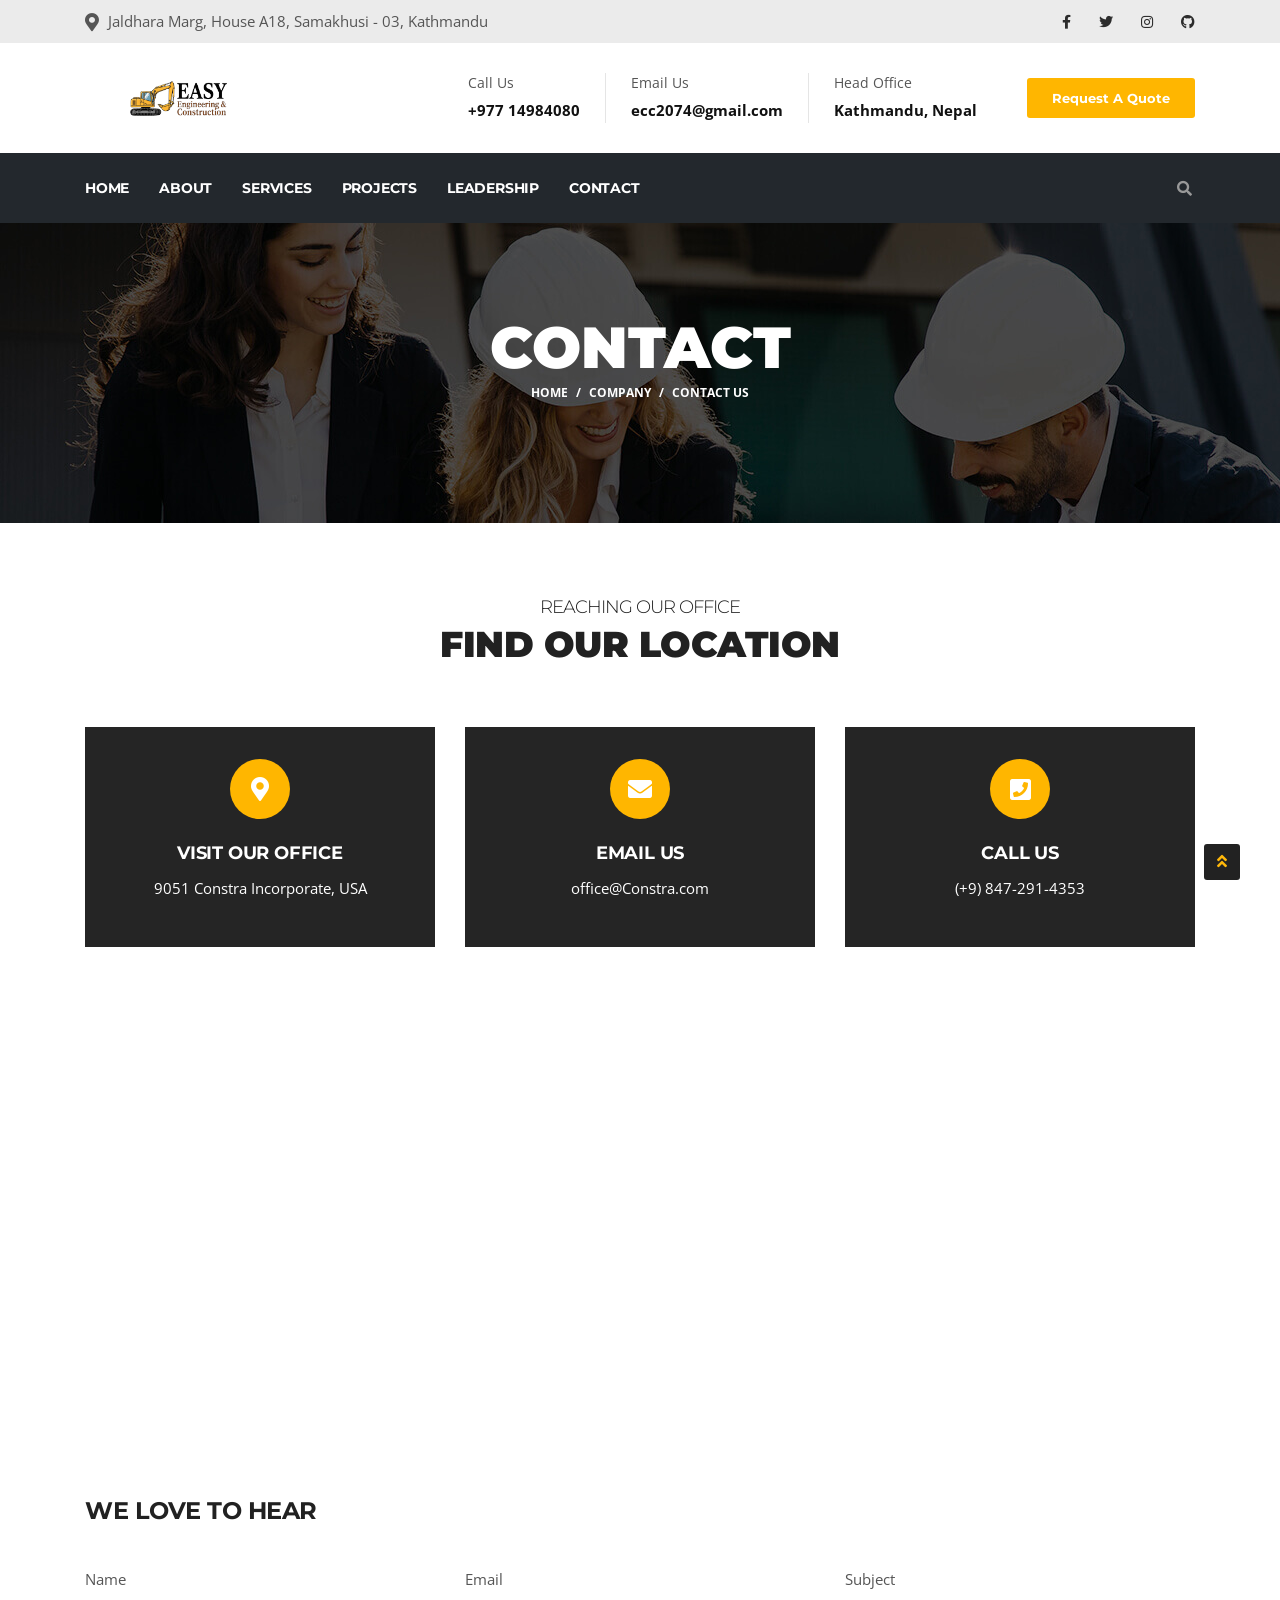
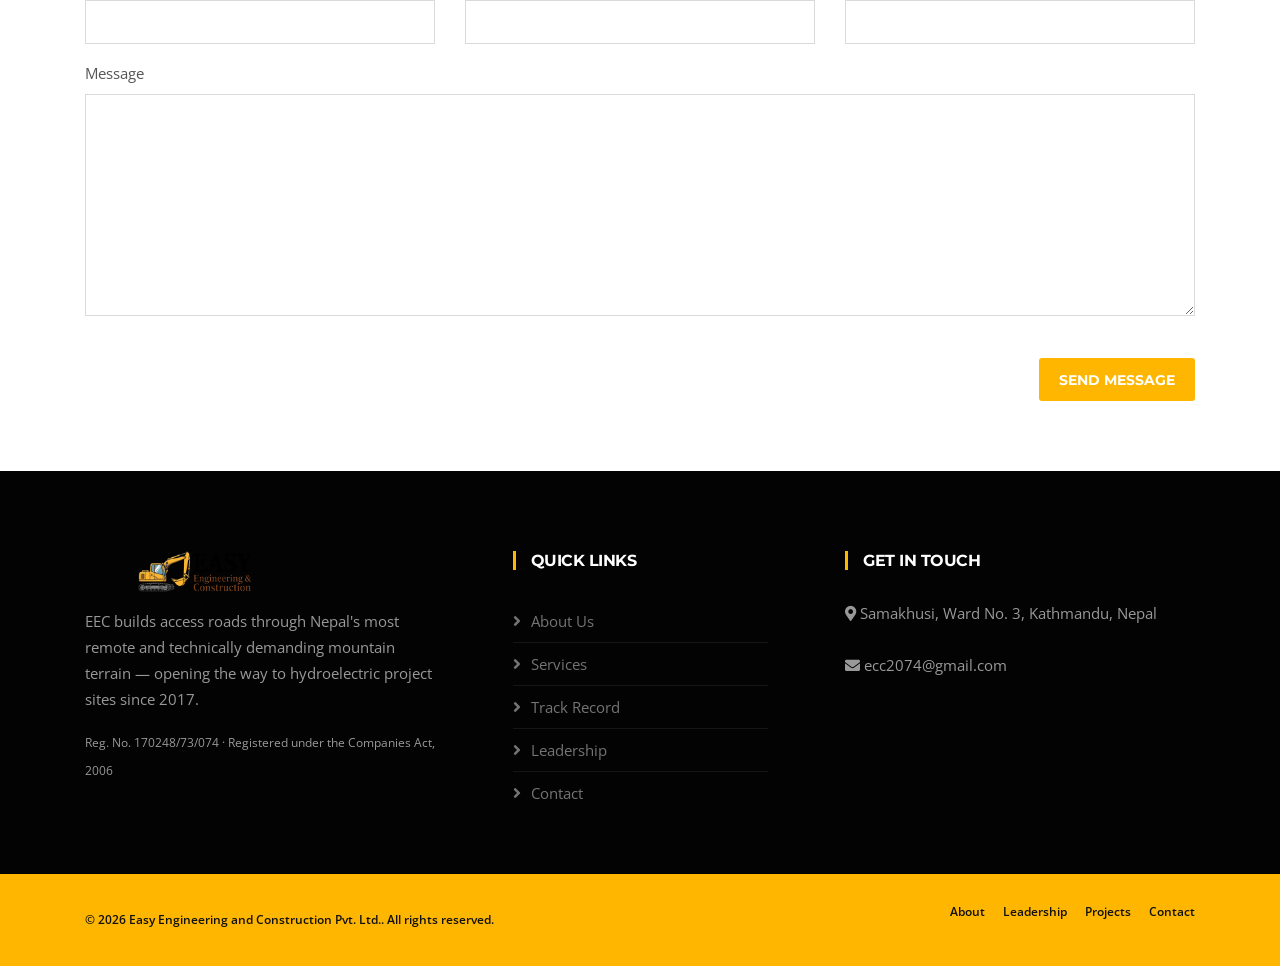
<file: contact.html>
<!--
 // WEBSITE: https://themefisher.com
 // TWITTER: https://twitter.com/themefisher
 // FACEBOOK: https://facebook.com/themefisher
 // GITHUB: https://github.com/themefisher/
-->

<!-- 
THEME: Constra - Construction Html5 Template
VERSION: 1.0.0
AUTHOR: Themefisher

HOMEPAGE: https://themefisher.com/products/constra-construction-template/
DEMO: https://demo.themefisher.com/constra/
GITHUB: https://github.com/themefisher/Constra-Bootstrap-Construction-Template

WEBSITE: https://themefisher.com
TWITTER: https://twitter.com/themefisher
FACEBOOK: https://www.facebook.com/themefisher
-->

<!DOCTYPE html>
<html lang="en">
<head>

  <!-- Basic Page Needs
================================================== -->
  <meta charset="utf-8">
  <title>Constra - Construction Html5 Template</title>

  <!-- Mobile Specific Metas
================================================== -->
  <meta http-equiv="X-UA-Compatible" content="IE=edge">
  <meta name="description" content="Construction Html5 Template">
  <meta name="viewport" content="width=device-width, initial-scale=1.0, maximum-scale=5.0">
  <meta name=author content="Themefisher">
  <meta name=generator content="Themefisher Constra HTML Template v1.0">
  
  <!-- theme meta -->
  <meta name="theme-name" content="constra" />

  <!-- Favicon
================================================== -->
  <link rel="icon" type="image/png" href="images/favicon.png">

  <!-- CSS
================================================== -->
  <!-- Bootstrap -->
  <link rel="stylesheet" href="plugins/bootstrap/bootstrap.min.css">
  <!-- FontAwesome -->
  <link rel="stylesheet" href="plugins/fontawesome/css/all.min.css">
  <!-- Animation -->
  <link rel="stylesheet" href="plugins/animate-css/animate.css">
  <!-- slick Carousel -->
  <link rel="stylesheet" href="plugins/slick/slick.css">
  <link rel="stylesheet" href="plugins/slick/slick-theme.css">
  <!-- Colorbox -->
  <link rel="stylesheet" href="plugins/colorbox/colorbox.css">
  <!-- Template styles-->
  <link rel="stylesheet" href="css/style.css">

</head>
<body>
  <div class="body-inner">

    <div id="top-bar" class="top-bar">
        <div class="container">
          <div class="row">
              <div class="col-lg-8 col-md-8">
                <ul class="top-info text-center text-md-left">
                    <li><i class="fas fa-map-marker-alt"></i> <p class="info-text">Jaldhara Marg, House A18, Samakhusi - 03, Kathmandu</p>
                    </li>
                </ul>
              </div>
              <!--/ Top info end -->
  
              <div class="col-lg-4 col-md-4 top-social text-center text-md-right">
                <ul class="list-unstyled">
                    <li>
                      <a title="Facebook" href="https://facebbok.com/themefisher.com">
                          <span class="social-icon"><i class="fab fa-facebook-f"></i></span>
                      </a>
                      <a title="Twitter" href="https://twitter.com/themefisher.com">
                          <span class="social-icon"><i class="fab fa-twitter"></i></span>
                      </a>
                      <a title="Instagram" href="https://instagram.com/themefisher.com">
                          <span class="social-icon"><i class="fab fa-instagram"></i></span>
                      </a>
                      <a title="Linkdin" href="https://github.com/themefisher.com">
                          <span class="social-icon"><i class="fab fa-github"></i></span>
                      </a>
                    </li>
                </ul>
              </div>
              <!--/ Top social end -->
          </div>
          <!--/ Content row end -->
        </div>
        <!--/ Container end -->
    </div>
    <!--/ Topbar end -->

<!-- Header start -->
<header id="header" class="header-one">
  <div class="bg-white">
    <div class="container">
      <div class="logo-area">
          <div class="row align-items-center">
            <div class="logo col-lg-3 text-center text-lg-left mb-3 mb-md-5 mb-lg-0">
                <a class="d-block" href="index.html">
                  <img loading="lazy" src="images/logo.png" alt="Constra">
                </a>
            </div><!-- logo end -->
  
            <div class="col-lg-9 header-right">
                <ul class="top-info-box">
                  <li>
                    <div class="info-box">
                      <div class="info-box-content">
                          <p class="info-box-title">Call Us</p>
                          <p class="info-box-subtitle">+977 14984080 </p>
                      </div>
                    </div>
                  </li>
                  <li>
                    <div class="info-box">
                      <div class="info-box-content">
                          <p class="info-box-title">Email Us</p>
                          <p class="info-box-subtitle">ecc2074@gmail.com</p>
                      </div>
                    </div>
                  </li>
                  <li class="last">
                    <div class="info-box last">
                      <div class="info-box-content">
                          <p class="info-box-title">Head Office</p>
                          <p class="info-box-subtitle">Kathmandu, Nepal</p>
                      </div>
                    </div>
                  </li>
                  <li class="header-get-a-quote">
                    <a class="btn btn-primary" href="contact.html">Request A Quote</a>
                  </li>
                </ul><!-- Ul end -->
            </div><!-- header right end -->
          </div><!-- logo area end -->
  
      </div><!-- Row end -->
    </div><!-- Container end -->
  </div>

  <div class="site-navigation">
    <div class="container">
        <div class="row">
          <div class="col-lg-12">
              <nav class="navbar navbar-expand-lg navbar-dark p-0">
                <button class="navbar-toggler" type="button" data-toggle="collapse" data-target=".navbar-collapse" aria-controls="navbar-collapse" aria-expanded="false" aria-label="Toggle navigation">
                    <span class="navbar-toggler-icon"></span>
                </button>
                
                <div id="navbar-collapse" class="collapse navbar-collapse">
                    <ul class="nav navbar-nav mr-auto">
                      <li class="nav-item"><a class="nav-link" href="index.html">Home</a></li>
                      <li class="nav-item"><a class="nav-link" href="about.html">About</a></li>
                      <li class="nav-item"><a class="nav-link" href="services.html">Services</a></li>
                      <li class="nav-item"><a class="nav-link" href="projects.html">Projects</a></li>
                      <li class="nav-item"><a class="nav-link" href="team.html">Leadership</a></li>
                      <li class="nav-item"><a class="nav-link" href="contact.html">Contact</a></li>
                    </ul>
                </div>
              </nav>
          </div>
          <!--/ Col end -->
        </div>
        <!--/ Row end -->

        <div class="nav-search">
          <span id="search"><i class="fa fa-search"></i></span>
        </div><!-- Search end -->

        <div class="search-block" style="display: none;">
          <label for="search-field" class="w-100 mb-0">
            <input type="text" class="form-control" id="search-field" placeholder="Type what you want and enter">
          </label>
          <span class="search-close">&times;</span>
        </div><!-- Site search end -->
    </div>
    <!--/ Container end -->

  </div>
  <!--/ Navigation end -->
</header>
<!--/ Header end -->
<div id="banner-area" class="banner-area" style="background-image:url(images/banner/banner1.jpg)">
  <div class="banner-text">
    <div class="container">
        <div class="row">
          <div class="col-lg-12">
              <div class="banner-heading">
                <h1 class="banner-title">Contact</h1>
                <nav aria-label="breadcrumb">
                    <ol class="breadcrumb justify-content-center">
                      <li class="breadcrumb-item"><a href="#">Home</a></li>
                      <li class="breadcrumb-item"><a href="#">Company</a></li>
                      <li class="breadcrumb-item active" aria-current="page">Contact Us</li>
                    </ol>
                </nav>
              </div>
          </div><!-- Col end -->
        </div><!-- Row end -->
    </div><!-- Container end -->
  </div><!-- Banner text end -->
</div><!-- Banner area end --> 

<section id="main-container" class="main-container">
  <div class="container">

    <div class="row text-center">
      <div class="col-12">
        <h2 class="section-title">Reaching our Office</h2>
        <h3 class="section-sub-title">Find Our Location</h3>
      </div>
    </div>
    <!--/ Title row end -->

    <div class="row">
      <div class="col-md-4">
        <div class="ts-service-box-bg text-center h-100">
          <span class="ts-service-icon icon-round">
            <i class="fas fa-map-marker-alt mr-0"></i>
          </span>
          <div class="ts-service-box-content">
            <h4>Visit Our Office</h4>
            <p>9051 Constra Incorporate, USA</p>
          </div>
        </div>
      </div><!-- Col 1 end -->

      <div class="col-md-4">
        <div class="ts-service-box-bg text-center h-100">
          <span class="ts-service-icon icon-round">
            <i class="fa fa-envelope mr-0"></i>
          </span>
          <div class="ts-service-box-content">
            <h4>Email Us</h4>
            <p>office@Constra.com</p>
          </div>
        </div>
      </div><!-- Col 2 end -->

      <div class="col-md-4">
        <div class="ts-service-box-bg text-center h-100">
          <span class="ts-service-icon icon-round">
            <i class="fa fa-phone-square mr-0"></i>
          </span>
          <div class="ts-service-box-content">
            <h4>Call Us</h4>
            <p>(+9) 847-291-4353</p>
          </div>
        </div>
      </div><!-- Col 3 end -->

    </div><!-- 1st row end -->

    <div class="gap-60"></div>

    <div class="google-map">
      <div id="map" class="map" data-latitude="40.712776" data-longitude="-74.005974" data-marker="images/marker.png" data-marker-name="Constra"></div>
    </div>

    <div class="gap-40"></div>

    <div class="row">
      <div class="col-md-12">
        <h3 class="column-title">We love to hear</h3>
        <!-- contact form works with formspree.io  -->
        <!-- contact form activation doc: https://docs.themefisher.com/constra/contact-form/ -->
        <form id="contact-form" action="#" method="post" role="form">
          <div class="error-container"></div>
          <div class="row">
            <div class="col-md-4">
              <div class="form-group">
                <label>Name</label>
                <input class="form-control form-control-name" name="name" id="name" placeholder="" type="text" required>
              </div>
            </div>
            <div class="col-md-4">
              <div class="form-group">
                <label>Email</label>
                <input class="form-control form-control-email" name="email" id="email" placeholder="" type="email"
                  required>
              </div>
            </div>
            <div class="col-md-4">
              <div class="form-group">
                <label>Subject</label>
                <input class="form-control form-control-subject" name="subject" id="subject" placeholder="" required>
              </div>
            </div>
          </div>
          <div class="form-group">
            <label>Message</label>
            <textarea class="form-control form-control-message" name="message" id="message" placeholder="" rows="10"
              required></textarea>
          </div>
          <div class="text-right"><br>
            <button class="btn btn-primary solid blank" type="submit">Send Message</button>
          </div>
        </form>
      </div>

    </div><!-- Content row -->
  </div><!-- Conatiner end -->
</section><!-- Main container end -->

  <footer id="footer" class="footer bg-overlay">
    <div class="footer-main">
      <div class="container">
        <div class="row justify-content-between">
          <div class="col-lg-4 col-md-6 footer-widget footer-about">
            <img loading="lazy" width="220" class="footer-logo mb-3" src="images/logo.png" alt="Easy Engineering and Construction Pvt. Ltd.">
            <p>EEC builds access roads through Nepal's most remote and technically demanding mountain terrain &mdash;
              opening the way to hydroelectric project sites since 2017.</p>
            <p class="mb-0"><small>Reg. No. 170248/73/074 &middot; Registered under the Companies Act, 2006</small></p>
          </div><!-- Col end -->

          <div class="col-lg-3 col-md-6 footer-widget mt-5 mt-md-0">
            <h3 class="widget-title">Quick Links</h3>
            <ul class="list-arrow">
              <li><a href="about.html">About Us</a></li>
              <li><a href="services.html">Services</a></li>
              <li><a href="projects.html">Track Record</a></li>
              <li><a href="team.html">Leadership</a></li>
              <li><a href="contact.html">Contact</a></li>
            </ul>
          </div><!-- Col end -->

          <div class="col-lg-4 col-md-6 mt-5 mt-lg-0 footer-widget">
            <h3 class="widget-title">Get In Touch</h3>
            <div class="working-hours">
              <i class="fas fa-map-marker-alt"></i> Samakhusi, Ward No. 3, Kathmandu, Nepal
              <br><br>
              <i class="fas fa-envelope"></i> <a href="mailto:ecc2074@gmail.com">ecc2074@gmail.com</a>
            </div>
          </div><!-- Col end -->
        </div><!-- Row end -->
      </div><!-- Container end -->
    </div><!-- Footer main end -->

    <div class="copyright">
      <div class="container">
        <div class="row align-items-center">
          <div class="col-md-6">
            <div class="copyright-info">
              <span>&copy; <script>document.write(new Date().getFullYear())</script> Easy Engineering and Construction Pvt. Ltd.. All rights reserved.</span>
            </div>
          </div>

          <div class="col-md-6">
            <div class="footer-menu text-center text-md-right">
              <ul class="list-unstyled">
                <li><a href="about.html">About</a></li>
                <li><a href="team.html">Leadership</a></li>
                <li><a href="projects.html">Projects</a></li>
                <li><a href="contact.html">Contact</a></li>
              </ul>
            </div>
          </div>
        </div><!-- Row end -->

        <div id="back-to-top" data-spy="affix" data-offset-top="10" class="back-to-top position-fixed">
          <button class="btn btn-primary" title="Back to Top">
            <i class="fa fa-angle-double-up"></i>
          </button>
        </div>

      </div><!-- Container end -->
    </div><!-- Copyright end -->
  </footer><!-- Footer end -->

  <script src="plugins/jQuery/jquery.min.js"></script>
  <script src="plugins/bootstrap/bootstrap.min.js" defer></script>
  <script src="plugins/slick/slick.min.js"></script>
  <script src="plugins/slick/slick-animation.min.js"></script>
  <script src="plugins/colorbox/jquery.colorbox.js"></script>

  <script src="js/script.js"></script>

  </div><!-- Body inner end -->
  </body>

  </html>
</file>
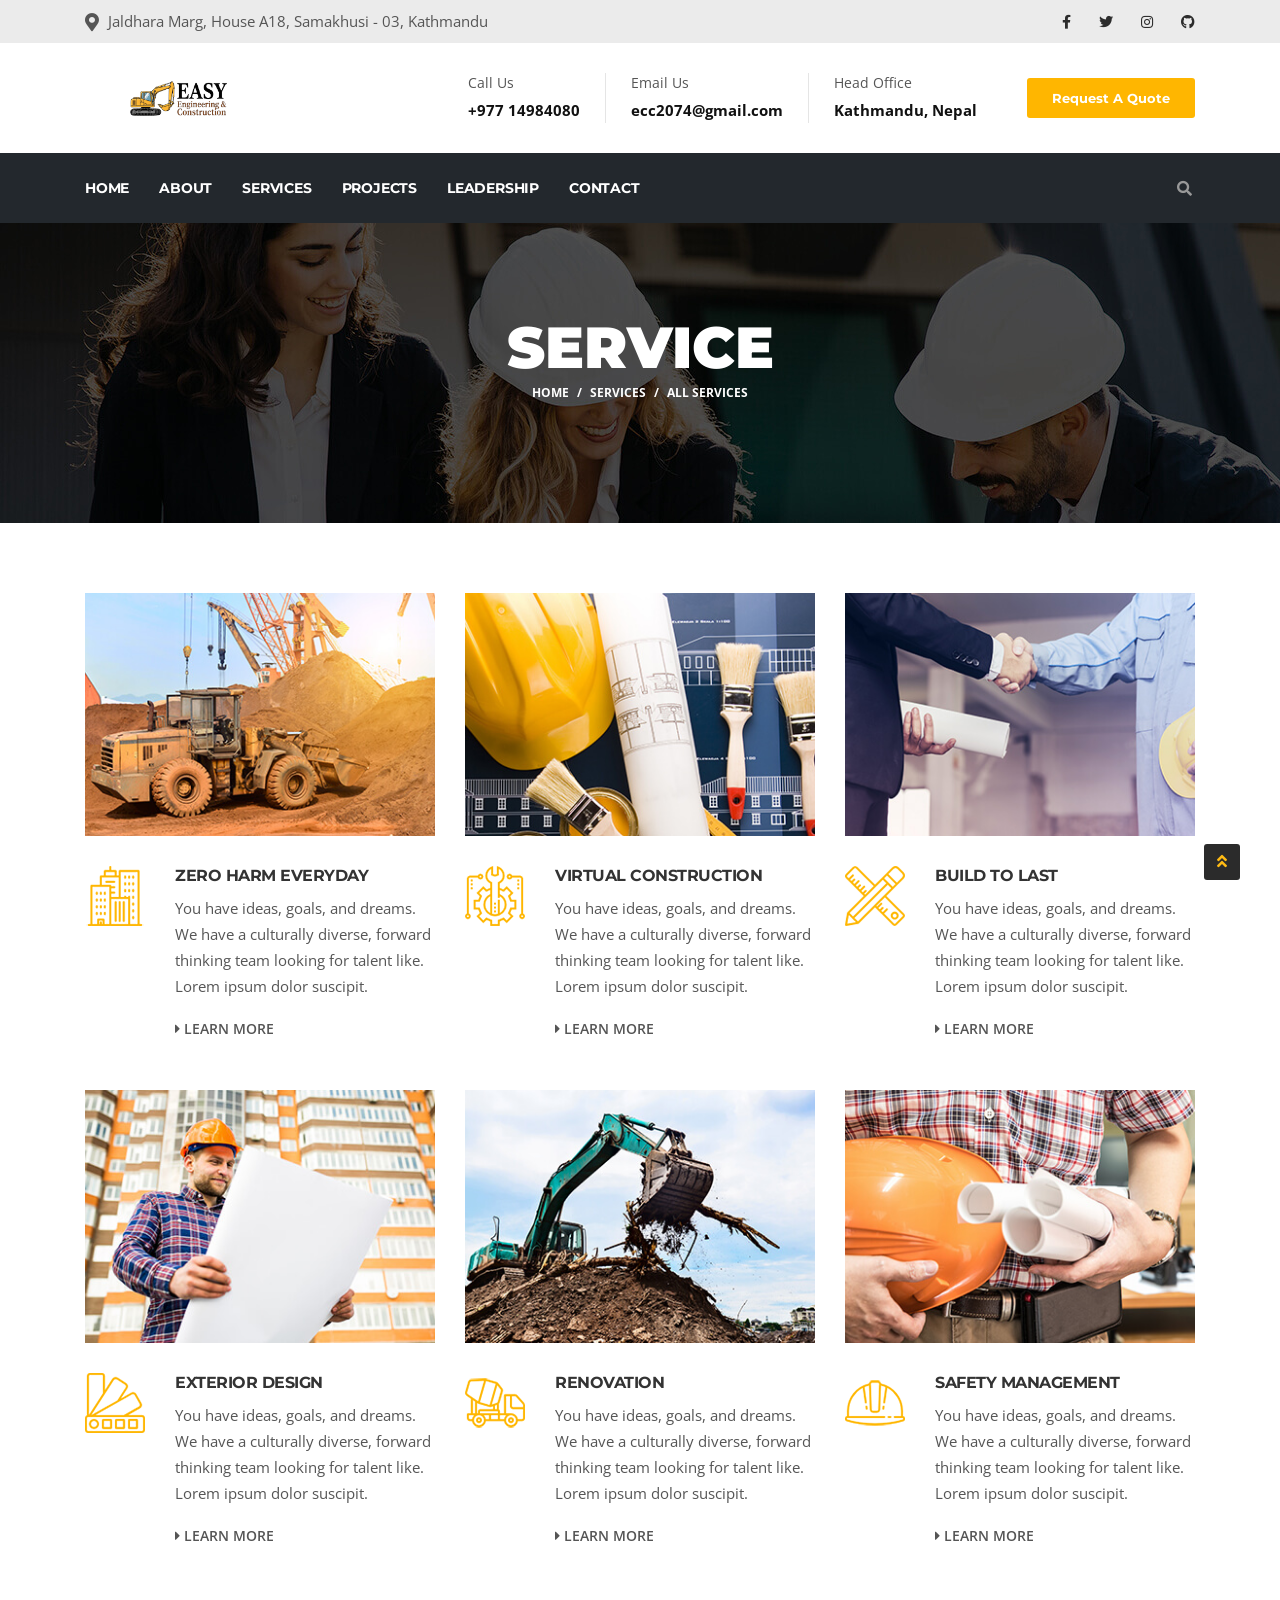
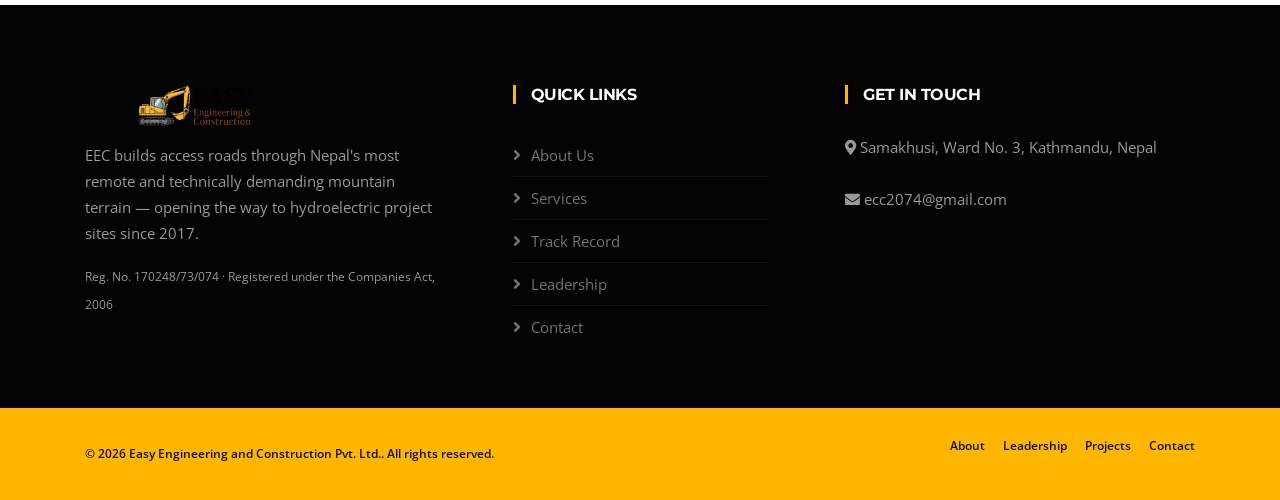
<file: services.html>
<!--
 // WEBSITE: https://themefisher.com
 // TWITTER: https://twitter.com/themefisher
 // FACEBOOK: https://facebook.com/themefisher
 // GITHUB: https://github.com/themefisher/
-->

<!-- 
THEME: Constra - Construction Html5 Template
VERSION: 1.0.0
AUTHOR: Themefisher

HOMEPAGE: https://themefisher.com/products/constra-construction-template/
DEMO: https://demo.themefisher.com/constra/
GITHUB: https://github.com/themefisher/Constra-Bootstrap-Construction-Template

WEBSITE: https://themefisher.com
TWITTER: https://twitter.com/themefisher
FACEBOOK: https://www.facebook.com/themefisher
-->

<!DOCTYPE html>
<html lang="en">
<head>

  <!-- Basic Page Needs
================================================== -->
  <meta charset="utf-8">
  <title>Constra - Construction Html5 Template</title>

  <!-- Mobile Specific Metas
================================================== -->
  <meta http-equiv="X-UA-Compatible" content="IE=edge">
  <meta name="description" content="Construction Html5 Template">
  <meta name="viewport" content="width=device-width, initial-scale=1.0, maximum-scale=5.0">
  <meta name=author content="Themefisher">
  <meta name=generator content="Themefisher Constra HTML Template v1.0">
  
  <!-- theme meta -->
  <meta name="theme-name" content="constra" />

  <!-- Favicon
================================================== -->
  <link rel="icon" type="image/png" href="images/favicon.png">

  <!-- CSS
================================================== -->
  <!-- Bootstrap -->
  <link rel="stylesheet" href="plugins/bootstrap/bootstrap.min.css">
  <!-- FontAwesome -->
  <link rel="stylesheet" href="plugins/fontawesome/css/all.min.css">
  <!-- Animation -->
  <link rel="stylesheet" href="plugins/animate-css/animate.css">
  <!-- slick Carousel -->
  <link rel="stylesheet" href="plugins/slick/slick.css">
  <link rel="stylesheet" href="plugins/slick/slick-theme.css">
  <!-- Colorbox -->
  <link rel="stylesheet" href="plugins/colorbox/colorbox.css">
  <!-- Template styles-->
  <link rel="stylesheet" href="css/style.css">

</head>
<body>
  <div class="body-inner">

    <div id="top-bar" class="top-bar">
        <div class="container">
          <div class="row">
              <div class="col-lg-8 col-md-8">
                <ul class="top-info text-center text-md-left">
                    <li><i class="fas fa-map-marker-alt"></i> <p class="info-text">Jaldhara Marg, House A18, Samakhusi - 03, Kathmandu</p>
                    </li>
                </ul>
              </div>
              <!--/ Top info end -->
  
              <div class="col-lg-4 col-md-4 top-social text-center text-md-right">
                <ul class="list-unstyled">
                    <li>
                      <a title="Facebook" href="https://facebbok.com/themefisher.com">
                          <span class="social-icon"><i class="fab fa-facebook-f"></i></span>
                      </a>
                      <a title="Twitter" href="https://twitter.com/themefisher.com">
                          <span class="social-icon"><i class="fab fa-twitter"></i></span>
                      </a>
                      <a title="Instagram" href="https://instagram.com/themefisher.com">
                          <span class="social-icon"><i class="fab fa-instagram"></i></span>
                      </a>
                      <a title="Linkdin" href="https://github.com/themefisher.com">
                          <span class="social-icon"><i class="fab fa-github"></i></span>
                      </a>
                    </li>
                </ul>
              </div>
              <!--/ Top social end -->
          </div>
          <!--/ Content row end -->
        </div>
        <!--/ Container end -->
    </div>
    <!--/ Topbar end -->

<!-- Header start -->
<header id="header" class="header-one">
  <div class="bg-white">
    <div class="container">
      <div class="logo-area">
          <div class="row align-items-center">
            <div class="logo col-lg-3 text-center text-lg-left mb-3 mb-md-5 mb-lg-0">
                <a class="d-block" href="index.html">
                  <img loading="lazy" src="images/logo.png" alt="Constra">
                </a>
            </div><!-- logo end -->
  
            <div class="col-lg-9 header-right">
                <ul class="top-info-box">
                  <li>
                    <div class="info-box">
                      <div class="info-box-content">
                          <p class="info-box-title">Call Us</p>
                          <p class="info-box-subtitle">+977 14984080 </p>
                      </div>
                    </div>
                  </li>
                  <li>
                    <div class="info-box">
                      <div class="info-box-content">
                          <p class="info-box-title">Email Us</p>
                          <p class="info-box-subtitle">ecc2074@gmail.com</p>
                      </div>
                    </div>
                  </li>
                  <li class="last">
                    <div class="info-box last">
                      <div class="info-box-content">
                          <p class="info-box-title">Head Office</p>
                          <p class="info-box-subtitle">Kathmandu, Nepal</p>
                      </div>
                    </div>
                  </li>
                  <li class="header-get-a-quote">
                    <a class="btn btn-primary" href="contact.html">Request A Quote</a>
                  </li>
                </ul><!-- Ul end -->
            </div><!-- header right end -->
          </div><!-- logo area end -->
  
      </div><!-- Row end -->
    </div><!-- Container end -->
  </div>

  <div class="site-navigation">
    <div class="container">
        <div class="row">
          <div class="col-lg-12">
              <nav class="navbar navbar-expand-lg navbar-dark p-0">
                <button class="navbar-toggler" type="button" data-toggle="collapse" data-target=".navbar-collapse" aria-controls="navbar-collapse" aria-expanded="false" aria-label="Toggle navigation">
                    <span class="navbar-toggler-icon"></span>
                </button>
                
                <div id="navbar-collapse" class="collapse navbar-collapse">
                    <ul class="nav navbar-nav mr-auto">
                      <li class="nav-item"><a class="nav-link" href="index.html">Home</a></li>
                      <li class="nav-item"><a class="nav-link" href="about.html">About</a></li>
                      <li class="nav-item"><a class="nav-link" href="services.html">Services</a></li>
                      <li class="nav-item"><a class="nav-link" href="projects.html">Projects</a></li>
                      <li class="nav-item"><a class="nav-link" href="team.html">Leadership</a></li>
                      <li class="nav-item"><a class="nav-link" href="contact.html">Contact</a></li>
                    </ul>
                </div>
              </nav>
          </div>
          <!--/ Col end -->
        </div>
        <!--/ Row end -->

        <div class="nav-search">
          <span id="search"><i class="fa fa-search"></i></span>
        </div><!-- Search end -->

        <div class="search-block" style="display: none;">
          <label for="search-field" class="w-100 mb-0">
            <input type="text" class="form-control" id="search-field" placeholder="Type what you want and enter">
          </label>
          <span class="search-close">&times;</span>
        </div><!-- Site search end -->
    </div>
    <!--/ Container end -->

  </div>
  <!--/ Navigation end -->
</header>
<!--/ Header end -->
<div id="banner-area" class="banner-area" style="background-image:url(images/banner/banner1.jpg)">
  <div class="banner-text">
    <div class="container">
        <div class="row">
          <div class="col-lg-12">
              <div class="banner-heading">
                <h1 class="banner-title">Service</h1>
                <nav aria-label="breadcrumb">
                    <ol class="breadcrumb justify-content-center">
                      <li class="breadcrumb-item"><a href="#">Home</a></li>
                      <li class="breadcrumb-item"><a href="#">Services</a></li>
                      <li class="breadcrumb-item active" aria-current="page">All Services</li>
                    </ol>
                </nav>
              </div>
          </div><!-- Col end -->
        </div><!-- Row end -->
    </div><!-- Container end -->
  </div><!-- Banner text end -->
</div><!-- Banner area end --> 

<section id="main-container" class="main-container pb-2">
  <div class="container">
    <div class="row">

      <div class="col-lg-4 col-md-6 mb-5">
        <div class="ts-service-box">
            <div class="ts-service-image-wrapper">
              <img loading="lazy" class="w-100" src="images/services/service1.jpg" alt="service-image">
            </div>
            <div class="d-flex">
              <div class="ts-service-box-img">
                  <img loading="lazy" src="images/icon-image/service-icon1.png" alt="service-icon">
              </div>
              <div class="ts-service-info">
                  <h3 class="service-box-title"><a href="service-single.html">Zero Harm Everyday</a></h3>
                  <p>You have ideas, goals, and dreams. We have a culturally diverse, forward thinking team looking for talent like. Lorem ipsum dolor suscipit.</p>
                  <a class="learn-more d-inline-block" href="service-single.html" aria-label="service-details"><i class="fa fa-caret-right"></i> Learn more</a>
              </div>
            </div>
        </div><!-- Service1 end -->
      </div><!-- Col 1 end -->

      <div class="col-lg-4 col-md-6 mb-5">
        <div class="ts-service-box">
            <div class="ts-service-image-wrapper">
              <img loading="lazy" class="w-100" src="images/services/service2.jpg" alt="service-image">
            </div>
            <div class="d-flex">
              <div class="ts-service-box-img">
                  <img loading="lazy" src="images/icon-image/service-icon2.png" alt="service-icon">
              </div>
              <div class="ts-service-info">
                  <h3 class="service-box-title"><a href="service-single.html">Virtual Construction</a></h3>
                  <p>You have ideas, goals, and dreams. We have a culturally diverse, forward thinking team looking for talent like. Lorem ipsum dolor suscipit.</p>
                  <a class="learn-more d-inline-block" href="service-single.html" aria-label="service-details"><i class="fa fa-caret-right"></i> Learn more</a>
              </div>
            </div>
        </div><!-- Service2 end -->
      </div><!-- Col 2 end -->

      <div class="col-lg-4 col-md-6 mb-5">
        <div class="ts-service-box">
            <div class="ts-service-image-wrapper">
              <img loading="lazy" class="w-100" src="images/services/service3.jpg" alt="service-image">
            </div>
            <div class="d-flex">
              <div class="ts-service-box-img">
                  <img loading="lazy" src="images/icon-image/service-icon3.png" alt="service-icon">
              </div>
              <div class="ts-service-info">
                  <h3 class="service-box-title"><a href="service-single.html">Build To Last</a></h3>
                  <p>You have ideas, goals, and dreams. We have a culturally diverse, forward thinking team looking for talent like. Lorem ipsum dolor suscipit.</p>
                  <a class="learn-more d-inline-block" href="service-single.html" aria-label="service-details"><i class="fa fa-caret-right"></i> Learn more</a>
              </div>
            </div>
        </div><!-- Service3 end -->
      </div><!-- Col 3 end -->

      <div class="col-lg-4 col-md-6 mb-5">
        <div class="ts-service-box">
            <div class="ts-service-image-wrapper">
              <img loading="lazy" class="w-100" src="images/services/service4.jpg" alt="service-image">
            </div>
            <div class="d-flex">
              <div class="ts-service-box-img">
                  <img loading="lazy" src="images/icon-image/service-icon4.png" alt="service-icon">
              </div>
              <div class="ts-service-info">
                  <h3 class="service-box-title"><a href="service-single.html">EXTERIOR DESIGN</a></h3>
                  <p>You have ideas, goals, and dreams. We have a culturally diverse, forward thinking team looking for talent like. Lorem ipsum dolor suscipit.</p>
                  <a class="learn-more d-inline-block" href="service-single.html" aria-label="service-details"><i class="fa fa-caret-right"></i> Learn more</a>
              </div>
            </div>
        </div><!-- Service1 end -->
      </div><!-- Col 4 end -->

      <div class="col-lg-4 col-md-6 mb-5">
        <div class="ts-service-box">
            <div class="ts-service-image-wrapper">
              <img loading="lazy" class="w-100" src="images/services/service5.jpg" alt="service-image">
            </div>
            <div class="d-flex">
              <div class="ts-service-box-img">
                  <img loading="lazy" src="images/icon-image/service-icon5.png" alt="service-icon">
              </div>
              <div class="ts-service-info">
                  <h3 class="service-box-title"><a href="service-single.html">RENOVATION</a></h3>
                  <p>You have ideas, goals, and dreams. We have a culturally diverse, forward thinking team looking for talent like. Lorem ipsum dolor suscipit.</p>
                  <a class="learn-more d-inline-block" href="service-single.html" aria-label="service-details"><i class="fa fa-caret-right"></i> Learn more</a>
              </div>
            </div>
        </div><!-- Service2 end -->
      </div><!-- Col 5 end -->

      <div class="col-lg-4 col-md-6 mb-5">
        <div class="ts-service-box">
            <div class="ts-service-image-wrapper">
              <img loading="lazy" class="w-100" src="images/services/service6.jpg" alt="service-image">
            </div>
            <div class="d-flex">
              <div class="ts-service-box-img">
                  <img loading="lazy" src="images/icon-image/service-icon6.png" alt="service-icon">
              </div>
              <div class="ts-service-info">
                  <h3 class="service-box-title"><a href="service-single.html">SAFETY MANAGEMENT</a></h3>
                  <p>You have ideas, goals, and dreams. We have a culturally diverse, forward thinking team looking for talent like. Lorem ipsum dolor suscipit.</p>
                  <a class="learn-more d-inline-block" href="service-single.html" aria-label="service-details"><i class="fa fa-caret-right"></i> Learn more</a>
              </div>
            </div>
        </div><!-- Service3 end -->
      </div><!-- Col 6 end -->

    </div><!-- Main row end -->
  </div><!-- Conatiner end -->
</section><!-- Main container end -->

<footer id="footer" class="footer bg-overlay">
    <div class="footer-main">
      <div class="container">
        <div class="row justify-content-between">
          <div class="col-lg-4 col-md-6 footer-widget footer-about">
            <img loading="lazy" width="220" class="footer-logo mb-3" src="images/logo.png" alt="Easy Engineering and Construction Pvt. Ltd.">
            <p>EEC builds access roads through Nepal's most remote and technically demanding mountain terrain &mdash;
              opening the way to hydroelectric project sites since 2017.</p>
            <p class="mb-0"><small>Reg. No. 170248/73/074 &middot; Registered under the Companies Act, 2006</small></p>
          </div><!-- Col end -->

          <div class="col-lg-3 col-md-6 footer-widget mt-5 mt-md-0">
            <h3 class="widget-title">Quick Links</h3>
            <ul class="list-arrow">
              <li><a href="about.html">About Us</a></li>
              <li><a href="services.html">Services</a></li>
              <li><a href="projects.html">Track Record</a></li>
              <li><a href="team.html">Leadership</a></li>
              <li><a href="contact.html">Contact</a></li>
            </ul>
          </div><!-- Col end -->

          <div class="col-lg-4 col-md-6 mt-5 mt-lg-0 footer-widget">
            <h3 class="widget-title">Get In Touch</h3>
            <div class="working-hours">
              <i class="fas fa-map-marker-alt"></i> Samakhusi, Ward No. 3, Kathmandu, Nepal
              <br><br>
              <i class="fas fa-envelope"></i> <a href="mailto:ecc2074@gmail.com">ecc2074@gmail.com</a>
            </div>
          </div><!-- Col end -->
        </div><!-- Row end -->
      </div><!-- Container end -->
    </div><!-- Footer main end -->

    <div class="copyright">
      <div class="container">
        <div class="row align-items-center">
          <div class="col-md-6">
            <div class="copyright-info">
              <span>&copy; <script>document.write(new Date().getFullYear())</script> Easy Engineering and Construction Pvt. Ltd.. All rights reserved.</span>
            </div>
          </div>

          <div class="col-md-6">
            <div class="footer-menu text-center text-md-right">
              <ul class="list-unstyled">
                <li><a href="about.html">About</a></li>
                <li><a href="team.html">Leadership</a></li>
                <li><a href="projects.html">Projects</a></li>
                <li><a href="contact.html">Contact</a></li>
              </ul>
            </div>
          </div>
        </div><!-- Row end -->

        <div id="back-to-top" data-spy="affix" data-offset-top="10" class="back-to-top position-fixed">
          <button class="btn btn-primary" title="Back to Top">
            <i class="fa fa-angle-double-up"></i>
          </button>
        </div>

      </div><!-- Container end -->
    </div><!-- Copyright end -->
  </footer><!-- Footer end -->

  <script src="plugins/jQuery/jquery.min.js"></script>
  <script src="plugins/bootstrap/bootstrap.min.js" defer></script>
  <script src="plugins/slick/slick.min.js"></script>
  <script src="plugins/slick/slick-animation.min.js"></script>
  <script src="plugins/colorbox/jquery.colorbox.js"></script>

  <script src="js/script.js"></script>

  </div><!-- Body inner end -->
  </body>

  </html>
</file>
<file: plugins/colorbox/colorbox.css>
/*
    Colorbox Core Style:
    The following CSS is consistent between example themes and should not be altered.
*/
#colorbox, #cboxOverlay, #cboxWrapper{position:absolute; top:0; left:0; z-index:9999; overflow:hidden; -webkit-transform: translate3d(0,0,0);}
#cboxWrapper {max-width:none;}
#cboxOverlay{position:fixed; width:100%; height:100%;}
#cboxMiddleLeft, #cboxBottomLeft{clear:left;}
#cboxContent{position:relative;}
#cboxLoadedContent{overflow:auto; -webkit-overflow-scrolling: touch;}
#cboxTitle{margin:0;}
#cboxLoadingOverlay, #cboxLoadingGraphic{position:absolute; top:0; left:0; width:100%; height:100%;}
#cboxPrevious, #cboxNext, #cboxClose, #cboxSlideshow{cursor:pointer;}
.cboxPhoto{float:left; margin:auto; border:0; display:block; max-width:none; -ms-interpolation-mode:bicubic;}
.cboxIframe{width:100%; height:100%; display:block; border:0; padding:0; margin:0;}
#colorbox, #cboxContent, #cboxLoadedContent{box-sizing:content-box; -moz-box-sizing:content-box; -webkit-box-sizing:content-box;}

/* 
    User Style:
    Change the following styles to modify the appearance of Colorbox.  They are
    ordered & tabbed in a way that represents the nesting of the generated HTML.
*/
#cboxOverlay{background:#000; background: rgba(0,0,0,.9); opacity: 0.9; filter: alpha(opacity = 90);}
#colorbox{outline:0;}
#cboxContent{margin-top:20px;background:#000;}
.cboxIframe{background:#fff;}
#cboxError{padding:50px; border:1px solid #ccc;}
#cboxLoadedContent{border:0 solid #000; background:#fff;}
#cboxTitle{position:absolute; top:-20px; left:0; color:#ccc;}
#cboxCurrent{position:absolute; top:0; right:0px; color:#ccc;background-color: rgba(0,0,0,0.95); width: 100%;}
#cboxLoadingGraphic{background:url(../images/loading.gif) no-repeat center center;}

/* these elements are buttons, and may need to have additional styles reset to avoid unwanted base styles */
#cboxPrevious, #cboxNext, #cboxSlideshow, #cboxClose {border:0; padding:0; margin:0; overflow:visible; width:auto; background:none;}

/* avoid outlines on :active (mouseclick), but preserve outlines on :focus (tabbed navigating) */
#cboxPrevious:active, #cboxNext:active, #cboxSlideshow:active, #cboxClose:active {outline:0;}

#cboxSlideshow{position:absolute; top:-20px; right:90px; color:#fff;}
#cboxPrevious{position:absolute; top:50%; left:0; margin-top:-32px; background:url(controls.png) no-repeat top left; width:28px; height:65px; text-indent:-9999px;}
#cboxPrevious:hover{background-position:bottom left;}
#cboxNext{position:absolute; top:50%; right:0; margin-top:-32px; background:url(controls.png) no-repeat top right; width:28px; height:65px; text-indent:-9999px;}
#cboxNext:hover{background-position:bottom right;}
#cboxClose{position:absolute; top:5px; right:0; display:block; background:url(controls.png) no-repeat top center; width:38px; height:19px; text-indent:-9999px;}
#cboxClose:hover{background-position:bottom center;}
button:focus {outline: 0 !important}
</file>
<file: css/style.css>
/**
 * WEBSITE: https://themefisher.com
 * TWITTER: https://twitter.com/themefisher
 * FACEBOOK: https://facebook.com/themefisher
 * GITHUB: https://github.com/themefisher/
 */

/*!
THEME: Constra - Construction Html5 Template
VERSION: 1.0.0
AUTHOR: Themefisher

HOMEPAGE: https://themefisher.com/products/constra-construction-template/
DEMO: https://demo.themefisher.com/constra/
GITHUB: https://github.com/themefisher/Constra-Bootstrap-Construction-Template

WEBSITE: https://themefisher.com
TWITTER: https://twitter.com/themefisher
FACEBOOK: https://www.facebook.com/themefisher
*/
@import url(https://fonts.googleapis.com/css?family=Montserrat:300,400,400i,500,500i,600,600i,700,700i,800|Open+Sans:400,400i,600,600i,700,700i,800&display=swap);
/* Typography
================================================== */
body {
  background: #fff;
  color: #555;
}

body,
p {
  font-family: "Open Sans", sans-serif;
  text-rendering: optimizeLegibility;
  -webkit-font-smoothing: antialiased !important;
  line-height: 26px;
  font-size: 15px;
}

h1,
h2,
h3,
h4,
h5,
h6 {
  color: #212121;
  font-weight: 700;
  font-family: "Montserrat", sans-serif;
  text-rendering: optimizeLegibility;
  -webkit-font-smoothing: antialiased !important;
}

h1 {
  font-size: 36px;
  line-height: 48px;
}

h2 {
  font-size: 28px;
  line-height: 36px;
  text-transform: uppercase;
  letter-spacing: -1px;
}

h3 {
  font-size: 24px;
  margin-bottom: 20px;
  text-transform: uppercase;
  letter-spacing: -0.5px;
}

h4 {
  font-size: 18px;
  line-height: 28px;
  text-transform: uppercase;
  letter-spacing: -0.2px;
}

h5 {
  font-size: 14px;
  line-height: 24px;
}

.alert .icon {
  margin-right: 15px;
}

/* Global styles
================================================== */
html {
  overflow-x: hidden !important;
  width: 100%;
  height: 100%;
  position: relative;
  -webkit-font-smoothing: antialiased;
  text-rendering: optimizeLegibility;
}

body {
  border: 0;
  margin: 0;
  padding: 0;
}

.body-inner {
  position: relative;
  overflow: hidden;
}

.preload {
  position: fixed;
  background: #fff url(../images/preload.gif) center center no-repeat;
  left: 0px;
  top: 0px;
  width: 100%;
  height: 100%;
  z-index: 99999;
}

a:link,
a:visited {
  text-decoration: none;
}

a {
  color: inherit;
  transition: 0.2s ease;
}

a:hover {
  text-decoration: none;
  color: #000;
}

a.read-more {
  color: #ffb600;
  font-weight: 700;
  text-transform: uppercase;
}

a.read-more:hover {
  color: #222;
}

section,
.section-padding {
  padding: 70px 0;
  position: relative;
}

.no-padding {
  padding: 0;
}

.gap-60 {
  clear: both;
  height: 60px;
}

.gap-40 {
  clear: both;
  height: 40px;
}

.gap-30 {
  clear: both;
  height: 30px;
}

.gap-20 {
  clear: both;
  height: 20px;
}

.mrb-30 {
  margin-bottom: 30px;
}

.mrb-80 {
  margin-bottom: -80px;
}

.mrt-0 {
  margin-top: 0 !important;
  margin-bottom: 20px !important;
}

.pab {
  padding-bottom: 0;
}

a:focus {
  outline: 0;
}

.ts-padding {
  padding: 60px;
}

.solid-bg {
  background: #f9f9f9;
}

.dark-bg {
  background: #252525;
  color: #fff;
}

.dark-bg h2,
.dark-bg h3 {
  color: #fff;
}

.solid-row {
  background: #f0f0f0;
}

.bg-overlay {
  position: relative;
}

.bg-overlay .container {
  position: relative;
  z-index: 1;
}

.bg-overlay:after {
  background-color: rgba(0, 46, 91, 0.8);
  z-index: 0;
  position: absolute;
  content: "";
  width: 100%;
  height: 100%;
  top: 0;
  left: 0;
}

.bg-overlay:after {
  position: relative;
}

.bg-overlay:after {
  background-color: rgba(0, 0, 0, 0.8);
  z-index: 0;
  position: absolute;
  content: "";
  width: 100%;
  height: 100%;
  top: 0;
  left: 0;
}

.content-hidden {
  position: absolute;
  height: 1px;
  width: 1px;
  clip: rect(1px, 1px, 1px, 1px);
  border: 0;
  overflow: hidden;
}

/* Dropcap */
.dropcap {
  font-size: 48px;
  line-height: 60px;
  padding: 0 7px;
  display: inline-block;
  font-weight: 700;
  margin: 5px 15px 5px 0;
  position: relative;
  text-transform: uppercase;
}

.dropcap.primary {
  background: #ffb600;
  color: #fff;
}

.dropcap.secondary {
  background: #3a5371;
  color: #fff;
}

/* Title */
.title {
  font-size: 32px;
  line-height: 36px;
  margin-bottom: 20px;
}

/* Title Border */
/* Section title */
.section-title {
  font-size: 18px;
  line-height: 28px;
  margin: 0;
  text-transform: uppercase;
  font-weight: 300;
}

.section-sub-title {
  font-weight: 900;
  font-size: 36px;
  line-height: 46px;
  margin: 0 0 60px;
  color: #212121;
}
@media (max-width: 575px) {
  .section-sub-title {
    font-size: 28px;
  }
}

/* Column title */
.column-title {
  margin: 0 0 40px;
}

.column-title-small {
  font-size: 20px;
  margin: 0 0 25px;
}

/* Page content title */
.page-content-title.first {
  margin-top: 0;
}

/* Video responsive */
.embed-responsive {
  padding-bottom: 56.25%;
  position: relative;
  display: block;
  height: 0;
  overflow: hidden;
}

.embed-responsive iframe {
  position: absolute;
  top: 0;
  left: 0;
  width: 100%;
  height: 100%;
  border: 0;
}

/* Input form */
.form-control {
  box-shadow: none;
  border: 1px solid #dadada;
  padding: 5px 20px;
  height: 44px;
  background: none;
  color: #959595;
  font-size: 14px;
  border-radius: 0;
}

.form-control:focus {
  box-shadow: none;
  border: 1px solid #ffb600;
}

hr {
  background-color: #e7e7e7;
  border: 0;
  height: 1px;
  margin: 40px 0;
}

.alert hr {
  background: initial;
  margin: initial;
  border-top: 1px solid;
  height: initial;
  margin-bottom: 1rem;
  opacity: 0.2;
}

blockquote {
  padding: 25px;
  margin: 20px 0;
  background: #f9f9f9;
  position: relative;
  border-left: 3px solid #ffb600;
  padding-left: 40px;
}
blockquote.text-center {
  border-top: 3px solid #ffb600;
  border-left: 0;
  padding-left: 25px;
  padding-top: 50px;
}
blockquote.text-center:before {
  left: 50%;
  top: 10px;
  transform: translateX(-50%);
}
blockquote.text-right {
  border-right: 3px solid #ffb600;
  padding-right: 40px;
  border-left: 0;
  padding-left: 25px;
}
blockquote.text-right:before {
  left: auto;
  right: 5px;
}
blockquote:before {
  content: "\f10d";
  font-family: "Font Awesome 5 Free";
  position: absolute;
  font-size: 28px;
  color: #E5E5E5;
  top: 5px;
  left: 5px;
  font-weight: 700;
  z-index: 0;
}

blockquote p {
  font-size: 14px;
  line-height: 22px;
  position: relative;
  z-index: 1;
  font-style: italic;
  margin-bottom: 0;
}

cite {
  display: block;
  font-size: 14px;
  margin-top: 10px;
}

/* Ul, Ol */
.list-round,
.list-arrow,
.list-check {
  list-style: none;
  margin: 0;
  padding: 0 0 0 15px;
}

.list-round li {
  line-height: 28px;
}

.list-round li:before {
  font-family: "Font Awesome 5 Free";
  content: "\f138";
  margin-right: 10px;
  color: #ffb600;
  font-size: 12px;
}

.list-arrow {
  padding: 0;
}

ul.list-arrow li:before {
  font-family: "Font Awesome 5 Free";
  content: "\f105";
  margin-right: 10px;
  color: #ffb600;
  font-size: 16px;
  font-weight: bold;
}

ul.list-check li:before {
  font-family: "Font Awesome 5 Free";
  content: "\f00c";
  margin-right: 10px;
  color: #ffb600;
  font-size: 14px;
}

/* Bootstrap */
.nav-tabs > li.active > a,
.nav-tabs > li.active > a:focus,
.nav-tabs > li.active > a:hover,
.nav-tabs > li > a:hover,
.nav-tabs > li > a {
  border: 0;
}

.nav > li > a:focus,
.nav > li > a:hover {
  background: none;
}

.pattern-bg {
  background: #f5f5f5 url(../images/crossword.png);
}

a[href^=tel] {
  color: inherit;
  text-decoration: none;
}

/* Button */
.btn:active, .btn:focus {
  box-shadow: none !important;
}

.btn-primary,
.btn-dark {
  border: 0;
  border-radius: 3px;
  padding: 12px 20px 10px;
  font-weight: 700;
  text-transform: uppercase;
  color: #fff;
  font-family: "Montserrat", sans-serif;
  transition: 350ms;
  font-size: 14px;
}
@media (max-width: 767px) {
  .btn-primary,
  .btn-dark {
    font-size: 13px;
  }
}

.btn-white.btn-primary {
  background: #fff;
  color: #ffb600;
}

.btn-primary {
  background: #ffb600;
}

.btn-dark {
  background: #23282d;
}

.btn-primary:hover,
.btn-dark:hover,
.btn-white.btn-primary:hover {
  background: #111;
  color: #fff;
}
.btn-primary:hover:active, .btn-primary:hover:focus,
.btn-dark:hover:active,
.btn-dark:hover:focus,
.btn-white.btn-primary:hover:active,
.btn-white.btn-primary:hover:focus {
  color: #fff;
  background-color: #111 !important;
}

.general-btn {
  margin-top: 50px;
}

/* Bootstrap */
.nav-tabs > li.active > a,
.nav-tabs > li.active > a:focus,
.nav-tabs > li.active > a:hover,
.nav-tabs > li > a:hover,
.nav-tabs > li > a {
  border: 0;
}

.nav > li > a:focus,
.nav > li > a:hover {
  background: none;
}

.pattern-bg {
  background: #f5f5f5 url(../images/crossword.png);
}

a[href^=tel] {
  color: inherit;
  text-decoration: none;
}

/* Top Bar
================================================== */
.top-bar {
  padding: 8px 0;
  background: #ebebeb;
  position: relative;
}

/* Top info */
ul.top-info {
  list-style: none;
  margin: 0;
  padding: 0;
}

ul.top-info li {
  position: relative;
  line-height: 10px;
  display: inline-block;
  margin-left: 0;
  padding-right: 15px;
}

ul.top-info li i {
  font-size: 18px;
  position: relative;
  top: 2px;
  margin-right: 5px;
}

ul.top-info li p.info-text {
  margin: 0;
  line-height: normal;
  display: inline-block;
  flex-direction: column;
}

/* Top social */
.top-social ul {
  list-style: none;
  padding: 0;
  margin: 0;
  margin-right: -12px;
}
@media (max-width: 767px) {
  .top-social ul {
    margin-right: 0;
  }
}
.top-social ul li {
  display: inline-block;
  padding: 0;
}
.top-social ul li a {
  color: #2c2c2c;
  font-size: 14px;
  transition: 400ms;
  padding: 9px 12px;
}
.top-social ul li a:hover {
  color: #333;
}

/* Top bar border */
.top-bar-border {
  padding: 8px 20px 8px;
  border-bottom: 1px solid #ddd;
}

.top-bar-border ul.top-info {
  color: #707070;
  font-weight: 400;
}

.top-bar-border .top-social li a {
  color: #7c7c7c;
}

.top-bar-border ul.top-info li i {
  color: #ffb600;
}

/* Header area
================================================== */
.header {
  background: #fff;
  position: relative;
  box-shadow: 0px 3px 3px rgba(0, 0, 0, 0.1);
}

.header-one,
.header-one .site-navigation {
  background: #23282d;
}

.header-one .navbar-collapse {
  padding-left: 0;
}

@media (max-width: 991px) {
  .navbar-collapse.collapse {
    overflow-y: auto;
  }
}

.header-one ul.navbar-nav > li {
  padding-left: 0;
  padding-right: 30px;
}
@media (max-width: 991px) {
  .header-one ul.navbar-nav > li {
    padding-right: 0;
  }
}
.header-one .logo-area {
  padding: 30px 0;
}

.navbar-fixed {
  z-index: 9999;
  position: fixed;
  width: 100%;
  top: 0;
}

.header-two {
  background: #fff;
  box-shadow: 0 2px 2px 0 rgba(0, 0, 0, 0.15);
  padding: 15px 0;
}
.header-two .navbar-fixed {
  background-color: #fff;
}

ul.navbar-nav > li > a {
  padding: 15px 0 !important;
  color: #fff;
}

@media (max-width: 991px) {
  ul.navbar-nav > li > a {
    padding: 1px 0 !important;
  }
  .navbar-nav {
    margin-bottom: 15px;
  }
}
ul.navbar-nav > li:hover > a,
ul.navbar-nav > li.active > a {
  color: #ffb600 !important;
}

/*-- Logo --*/
.logo img {
  width: auto;
  height: 35px;
}

.header-two .logo img {
  height: 30px;
}

/* header right */
.header-right {
  float: right;
}

ul.top-info-box {
  list-style: none;
  margin: 0;
  padding: 0;
  float: right;
}
@media (max-width: 767px) {
  ul.top-info-box {
    display: flex;
    justify-content: center;
    flex-wrap: wrap;
    align-items: center;
  }
}

ul.top-info-box li {
  position: relative;
  float: left;
  margin-left: 0;
  border-right: 1px solid #dedede;
  border-right: 1px solid rgba(0, 0, 0, 0.1);
  padding-right: 25px;
  margin-right: 25px;
}
@media (max-width: 767px) {
  ul.top-info-box li {
    border: 0;
    text-align: center;
    margin: 0;
    flex: 0 0 50%;
    padding: 0;
    margin-top: 10px;
  }
}
@media (max-width: 400px) {
  ul.top-info-box li {
    border: 0;
    text-align: center;
    margin: 0;
    flex: 0 0 100%;
    margin-top: 15px;
  }
}

ul.top-info-box li:last-child {
  margin-right: 0;
  padding-right: 0;
  border-right: 0;
}

ul.top-info-box li.last {
  border-right: 0;
}

ul.top-info-box li .info-box span.info-icon {
  font-size: 20px;
  display: inline-block;
  text-align: center;
  margin: 2px 5px 0 0;
  position: relative;
}

ul.top-info-box li .info-box .info-box-content {
  display: inline-block;
  font-family: "Montserrat", sans-serif;
  flex-direction: column;
}

ul.top-info-box li .info-box .info-box-title {
  font-size: 14px;
  margin-bottom: 8px;
  line-height: normal;
}

ul.top-info-box li .info-box .info-box-subtitle {
  margin: 0;
  line-height: normal;
  font-size: 15px;
  font-weight: 700;
  color: #111;
}

/*-- Search start --*/
ul.top-info-box > li.nav-search {
  cursor: pointer;
  padding-left: 30px;
  margin-left: 30px;
}

ul.top-info-box > li.nav-search:before {
  position: absolute;
  content: "";
  background: #ddd;
  left: 0;
  width: 1px;
  height: 40px;
  top: 50%;
  margin-top: -10px;
}

ul.top-info-box > li.nav-search i {
  font-size: 20px;
  top: 10px;
  position: relative;
  cursor: pointer;
  color: #999;
}

/* Main navigation */
.navbar-toggler {
  float: left;
  margin-top: 10px;
  padding: 12px;
}

.navbar {
  border-radius: 0;
  border: 0;
  margin-bottom: 0;
}

.navbar-toggler {
  margin: 10px 0;
  padding: 6px;
  border-radius: 0;
  font-size: 1rem;
  background: #ffb600;
}
.navbar-toggler:focus {
  outline: 0;
}

.navbar-dark .navbar-toggler-icon,
.navbar-light .navbar-toggler-icon {
  background-image: url("data:image/svg+xml,%3csvg xmlns='http://www.w3.org/2000/svg' width='30' height='30' viewBox='0 0 30 30'%3e%3cpath stroke='rgba%28255, 255, 255, 1' stroke-linecap='round' stroke-miterlimit='10' stroke-width='2' d='M4 7h22M4 15h22M4 23h22'/%3e%3c/svg%3e");
}

ul.navbar-nav > li:hover > a,
ul.navbar-nav > li.active > a {
  color: #ffb600;
  position: relative;
}

ul.navbar-nav > li {
  padding: 0 13px;
  position: relative;
}
@media (max-width: 1200px) {
  ul.navbar-nav > li {
    padding: 0 9px;
  }
  ul.navbar-nav > li .nav-link {
    font-size: 12px;
  }
}

.header-two .navbar-nav > .header-get-a-quote {
  top: -4px;
}

@media (max-width: 991px) {
  .header-two ul.navbar-nav > li {
    padding: 0;
    width: 100%;
  }
}

ul.navbar-nav > li:last-child {
  padding-right: 0;
}

ul.navbar-nav > li:last-child:after {
  background: none;
}

ul.navbar-nav > li > a:hover,
ul.navbar-nav > li > a:focus {
  background: none;
}

ul.navbar-nav > li > a i {
  font-weight: 700;
}

@media (max-width: 991px) {
  ul.navbar-nav > li > a i {
    float: right;
    background: #222;
    padding: 6px 10px;
    margin-top: 7px;
  }
  .header-two ul.navbar-nav > li > a i {
    color: #fff;
  }
  .header-two ul.navbar-nav > li.active > a i,
  .header-two ul.navbar-nav > li > a.active i {
    color: #ffb600;
  }
}
ul.navbar-nav > li > a:after,
ul.navbar-nav > li > a:after {
  display: none;
}

ul.navbar-nav > li > a {
  font-family: "Montserrat", sans-serif;
  color: #fff !important;
  text-rendering: optimizeLegibility;
  font-weight: 700 !important;
  text-transform: uppercase;
  letter-spacing: -0.2px;
  font-size: 14px;
  margin: 0;
  line-height: 40px;
  padding: 30px 0;
  transition: 350ms;
}

.navbar-light ul.navbar-nav > li > a {
  color: #000 !important;
  font-size: 13px;
}

/* Dropdown */
.dropdown-submenu {
  position: relative;
}

.dropdown-submenu > .dropdown-menu {
  top: 0;
  left: 100%;
  margin-top: -2px;
  border-radius: 0;
}

.dropdown-submenu > a:after {
  display: block;
  content: "\f105";
  font-family: "Font Awesome 5 Free";
  float: right;
  margin-top: 0;
  margin-right: -5px;
  border: 0;
}

.dropdown-submenu:hover > a:after {
  border-left-color: #fff;
}

.dropdown-menu {
  text-align: left;
  background: #fff;
  z-index: 100;
  min-width: 200px;
  border-radius: 0;
  border: 0;
  border-top: 2px solid #ffb600;
  padding: 0 20px;
  margin: 0;
  box-shadow: 0 6px 12px rgba(0, 0, 0, 0.175);
}
@media (max-width: 991px) {
  .dropdown-menu {
    box-shadow: 0 6px 12px rgba(0, 0, 0, 0.05);
  }
}

.dropdown-menu-large {
  min-width: 400px;
}

.dropdown-menu-large > li > ul {
  padding: 0;
  margin: 0;
  list-style: none;
}

.dropdown-menu-large > li > ul > li > a {
  padding-left: 0;
}

.dropdown-menu-large > li > ul > li.active > a {
  color: #ffb600 !important;
}

.navbar-nav > li > .dropdown-menu a {
  background: none;
}

.dropdown-menu li a {
  font-family: "Montserrat", sans-serif;
  display: block;
  font-size: 12px;
  text-transform: uppercase;
  font-weight: 700;
  line-height: normal;
  text-decoration: none;
  padding: 15px 0;
  letter-spacing: 0.3px;
  border-bottom: 1px solid #e5e5e5;
  color: #333333;
}
@media (max-width: 991px) {
  .dropdown-menu li a {
    padding: 12px 0;
  }
}

.dropdown-menu li:last-child > a {
  border-bottom: 0;
}

.dropdown-menu li a:hover,
.dropdown-menu li a:focus {
  color: #ffb600;
}

@media (min-width: 991px) {
  ul.nav li.dropdown:hover ul.dropdown-menu {
    display: block;
  }
}
@media (min-width: 991px) {
  ul.nav li.dropdown ul.dropdown-menu li.dropdown-submenu .dropdown-menu {
    left: 100%;
    top: 0;
    display: none;
  }
  ul.nav li.dropdown ul.dropdown-menu li.dropdown-submenu:hover .dropdown-menu {
    display: block;
  }
}
.dropdown-menu > .active > a,
.dropdown-menu > .active > a:hover,
.dropdown-menu > .active > a:focus,
.dropdown-menu > .active > .dropdown-menu > .active > a {
  background: none;
  color: #ffb600;
}

/*-- Nav Search start --*/
.site-navigation .container,
.search-area {
  position: relative;
}

.search-area {
  min-height: 70px;
  padding-right: 0;
}

.nav-search {
  position: absolute;
  cursor: pointer;
  top: 22px;
  right: 18px;
  color: #999;
}
@media (max-width: 991px) {
  .nav-search {
    top: 17px;
  }
}

.search-block {
  background-color: rgba(0, 0, 0, 0.65);
  box-shadow: 0 2px 5px rgba(0, 0, 0, 0.1);
  display: none;
  padding: 10px;
  position: absolute;
  right: 15px;
  top: 100%;
  width: 300px;
  z-index: 10;
  margin-top: 0;
}
@media (max-width: 991px) {
  .search-block {
    top: 58px;
  }
}

.search-block .form-control {
  background-color: #222;
  border: none;
  color: #fff;
  width: 100%;
  height: 40px;
  padding: 0 12px;
}

.search-block .search-close {
  color: #999;
  position: absolute;
  top: -53px;
  right: -4px;
  font-size: 32px;
  cursor: pointer;
  background: #23282d;
  padding: 5px;
}
@media (max-width: 991px) {
  .search-block .search-close {
    top: -46px;
  }
}

.search-area .nav-search {
  top: 23px;
}

.search-area .search-block .search-close {
  top: -50px;
}

.search-area .search-block {
  right: 0;
}

/* Get a quote */
.header-get-a-quote .btn-primary {
  padding: 12px 25px !important;
  font-size: 13px;
  border-radius: 3px;
  line-height: normal;
  text-transform: capitalize;
  color: #fff;
  margin-top: 5px;
}
@media (max-width: 1200px) {
  .header-get-a-quote .btn-primary {
    padding: 12px !important;
  }
}
@media (max-width: 991px) {
  .header-get-a-quote .btn-primary {
    padding: 12px 30px !important;
  }
}

.header-get-a-quote .btn-primary:hover {
  background: #272d33;
  color: #ffb600 !important;
}

ul.navbar-nav > li.header-get-a-quote:hover > a:after {
  position: relative;
  content: no-close-quote;
}

/* Table of Content
==================================================
1.    Slider
2.    Call to action
3.    Features
4.    Facts
5.    Services
6.   Project area
7.   Content area
8.   Testimonial
9.   Subscribe area
10.   News section
11.   Footer
12.   Sub Pages
13.   Contact Us
14.   News Listing
15.   News Single
16.   Sidebar
17.   Error page
*/
/* Slider
================================================== */
/*-- Main slide --*/
.banner-carousel .banner-carousel-item {
  height: 700px;
  color: #fff;
  background-position: 50% 50%;
  background-size: cover;
}
@media (max-width: 991px) {
  .banner-carousel .banner-carousel-item {
    height: 550px;
  }
}
@media (max-width: 575px) {
  .banner-carousel .banner-carousel-item {
    height: 450px;
  }
}

.slider-content {
  position: relative;
  height: 100%;
  width: 100%;
}

.slide-title-box {
  font-size: 16px;
  line-height: 39px;
  background: #ffb600;
  color: #fff;
  display: inline-block;
  padding: 0 15px;
  margin: 0 0 10px;
}

.slide-title {
  font-size: 30px;
  line-height: 36px;
  font-weight: 300;
  color: #fff;
  margin: 20px 0 10px;
}
@media (max-width: 991px) {
  .slide-title {
    font-size: 22px;
  }
}
@media (max-width: 575px) {
  .slide-title {
    font-size: 16px;
  }
}

.slide-sub-title {
  font-style: normal;
  font-size: 60px;
  line-height: 58px;
  margin: 20px 0;
  color: #fff;
  font-weight: 900;
  text-transform: uppercase;
  letter-spacing: -1px;
}
@media (max-width: 991px) {
  .slide-sub-title {
    font-size: 46px;
  }
}
@media (max-width: 575px) {
  .slide-sub-title {
    font-size: 30px;
    line-height: 30px;
  }
}

.slider-text {
  display: table;
  vertical-align: bottom;
  color: #fff;
  padding-left: 40%;
  width: 100%;
  padding-bottom: 0;
  padding-top: 20px;
}

.slider-text .slide-head {
  font-size: 36px;
  color: #0052a5;
  position: relative;
}

.slider-img {
  display: block;
  position: absolute;
  top: -80px;
  left: 20%;
  width: 314px;
  max-height: 100%;
}

.slider-img img {
  display: block;
  position: relative;
  max-height: 100%;
  width: auto;
}

.slider.btn {
  margin: 15px 5px 0;
  border: 2px solid transparent;
}
@media (max-width: 575px) {
  .slider.btn {
    font-size: 12px;
  }
}

.slider.border {
  background: none;
  border: 2px solid #ffb600 !important;
}

.slider.border:hover {
  background: #ffb600;
  border: 2px solid transparent;
}

/* Carousel control */
.banner-carousel .carousel-control {
  position: absolute;
  top: 50%;
  z-index: 5;
  display: inline-block;
  transform: translateY(-50%);
  background-color: transparent;
  opacity: 0;
  filter: alpha(opacity=0);
  text-shadow: none;
  transition: all 0.25s ease;
  padding: 0;
  outline: 0;
  border: 0;
}
@media (max-width: 575px) {
  .banner-carousel .carousel-control {
    display: none !important;
  }
}

.banner-carousel .slick-dots {
  opacity: 0;
  filter: alpha(opacity=0);
  bottom: 60px;
}

.slick-dots li button::before {
  font-size: 12px;
}
.slick-dots li button:hover:before, .slick-dots .slick-dots li button:focus:before,
.slick-dots li.slick-active button:before {
  opacity: 1;
  color: #ffb600;
}

.slick-slide {
  outline: 0;
}

.banner-carousel:hover .carousel-control,
.banner-carousel:hover .carousel-control,
.banner-carousel:hover .slick-dots {
  opacity: 1;
  filter: alpha(opacity=100);
}

.banner-carousel .carousel-control.left {
  left: 20px;
}

.banner-carousel .carousel-control.right {
  right: 20px;
}

.banner-carousel .carousel-control i {
  background: rgba(0, 0, 0, 0.3);
  color: #fff;
  line-height: 58px;
  width: 60px;
  height: 60px;
  font-size: 22px;
  border-radius: 0;
  transition: all 500ms ease;
}

.banner-carousel .carousel-control i:hover {
  background: #ffb600;
  color: #fff;
}

/*-- Animation */
.banner-carousel [data-animation-in] {
  opacity: 0;
}

/* slick Box slider */
.box-slider-content {
  top: 50%;
  padding: 0;
  position: absolute;
  width: 100%;
  transform: translateY(-50%);
}
@media (max-width: 767px) {
  .box-slider-content {
    top: auto;
    transform: translateY(0);
    left: 20px;
    bottom: 20px;
    width: calc(100% - 40px);
  }
}

.box-slider-text {
  background: #111;
  background: rgba(0, 0, 0, 0.65);
  display: inline-block;
  padding: 20px 30px;
  max-width: 650px;
}

.box-slide-title {
  font-size: 18px;
  font-weight: 300;
  margin: 0;
  color: #fff;
}
@media (max-width: 767px) {
  .box-slide-title {
    font-size: 16px;
  }
}

.box-slide-sub-title {
  font-size: 36px;
  margin: 8px 0 10px;
  color: #fff;
}
@media (max-width: 767px) {
  .box-slide-sub-title {
    font-size: 26px;
  }
}

.box-slide-description {
  color: #fff;
}
@media (max-width: 767px) {
  .box-slide-description {
    font-size: 15px;
  }
}

.box-slider-text .btn {
  padding: 10px 20px;
}

.box-slide.owl-theme .owl-controls {
  margin: -20px;
}

/* Call to action
================================================== */
.call-to-action {
  background-color: #272d33;
  padding: 30px;
}

.call-to-action-title {
  color: #fff;
  margin: 0;
  padding: 25px 0;
  line-height: normal;
  font-size: 22px;
  text-transform: capitalize;
}

/* Action style box */
.call-to-action-box {
  margin-top: -50px;
}

.call-to-action-box .action-style-box {
  background: #ffb600;
  padding: 30px;
}

.action-title {
  color: #fff;
  margin: 0;
  line-height: 36px;
  font-size: 18px;
  text-transform: uppercase;
}

/* Intro
================================================== */
/* Intro */
.ts-intro {
  padding-right: 20px;
}

.into-title {
  font-weight: 300;
  text-transform: uppercase;
  font-size: 18px;
  line-height: normal;
  margin: 0;
}

.into-sub-title {
  font-weight: 900;
  text-transform: uppercase;
  font-size: 32px;
  line-height: normal;
  margin: 10px 0;
}

/*-- Featured Tab --*/
.featured-tab {
  padding-left: 15px;
}

.featured-tab .nav-tabs {
  border: 0;
}

.featured-tab .nav-tabs > li > a {
  font-family: "Roboto Slab", serif;
  background: #272d33;
  color: #fff;
  text-shadow: none;
  font-weight: 700;
  border-radius: 0;
  text-transform: uppercase;
  line-height: 50px;
  margin: 0 1px 20px;
  padding: 0 20px;
  border: 0 !important;
  transition: all 300ms ease;
}

.featured-tab .tab-content {
  border-top: 0;
  padding: 0;
  overflow: hidden;
}

.featured-tab .nav.nav-tabs {
  margin-bottom: 10px;
}

.featured-tab .nav-tabs > li.active > a {
  color: #fff;
  background: #ffb600;
  position: relative;
}

.featured-tab .nav-tabs > li.active > a:after {
  position: absolute;
  content: " ";
  width: auto;
  height: auto;
  bottom: -20px;
  left: 50%;
  border-width: 10px;
  border-style: solid;
  border-color: #ffb600 rgba(0, 0, 0, 0) rgba(0, 0, 0, 0) rgba(0, 0, 0, 0);
  transform: translateX(-50%);
}

.featured-tab .lead {
  font-size: 18px;
  line-height: 28px;
  color: #303030;
  font-weight: 400;
}

.featured-tab .tab-pane img.pull-left {
  margin: 0 30px 10px 0;
}

.featured-tab .tab-pane img.pull-right {
  margin: 0 0 0 30px;
}

.featured-tab .tab-icon i {
  font-size: 230px;
}

.tab-image-content {
  padding-left: 0;
}

.featured-tab .border-title.border-left {
  display: inline-block;
  margin-bottom: 25px;
  font-size: 20px;
}

/* Tab services */
.featured-tab.tab-services .nav-tabs > li > a {
  font-size: 14px;
  padding: 0 21px;
  text-transform: capitalize;
}

.featured-tab.tab-services .nav.nav-tabs {
  margin-bottom: 20px;
}

/* Facts
================================================== */
.facts-wrapper {
  text-align: center;
}

.facts-wrapper .ts-facts {
  color: #fff;
}

.ts-facts .ts-facts-icon i {
  font-size: 42px;
  color: #ffb600;
}

.ts-facts .ts-facts-content .ts-facts-num {
  color: #fff;
  font-size: 44px;
  margin: 30px 0 20px;
}

.ts-facts .ts-facts-content .ts-facts-title {
  font-size: 16px;
  color: #ffb600;
  margin: 0;
}

/* Services
================================================== */
/* Service box */
.ts-service-box .ts-service-icon i {
  font-size: 36px;
  float: left;
  color: #ffb600;
}

.ts-service-box .ts-service-box-content {
  margin-left: 62px;
  margin-bottom: 30px;
}

.tab-content .ts-service-box .ts-service-box-content {
  margin-left: 90px;
}

.ts-service-box .ts-service-box-content h3 {
  font-size: 16px;
  margin-bottom: 10px;
  line-height: 28px;
}

.ts-service-box .ts-service-box-info {
  margin-left: 25px;
  margin-bottom: 40px;
}

.service-box-title {
  font-size: 16px;
  margin: 0 0 10px;
}
.service-box-title a {
  color: #333;
}
.service-box-title a:hover {
  color: #ffb600;
}

/* Service box bg */
.ts-service-box-bg {
  background: #252525;
  color: #fff;
  padding: 30px;
}

.ts-service-box-bg h4,
.ts-service-box-bg h3 {
  color: #fff;
}

/* Service box 

.ts-service-box .ts-service-icon i {
  font-size: 24px;
  float: left;
  color: #fff;
  background: $color-primary;
  border-radius: 100%;
  width: 60px;
  height: 60px;
  line-height: 60px;
  text-align: center;
}

.ts-service-box .ts-service-box-content {
  margin-left: 80px;
  margin-bottom: 30px;
}

.tab-content .ts-service-box .ts-service-box-content {
  margin-left: 90px;
}

.ts-service-box .ts-service-box-content h3 {
  font-size: 18px;
  margin-bottom: 15px;
}

.ts-service-box .ts-service-box-info {
  margin-left: 90px;
  margin-bottom: 40px;
}

.service-box-title {
  font-size: 18px;
  margin: 0 0 10px;
}

.service-box-title a {
  color: #333;
}

.service-box-title a:hover {
  color: $color-primary;
}

.service-center-img {
  padding: 0 20px;
}
*/
/* Icon squre */
.ts-service-icon.icon-round i {
  font-size: 24px;
  color: #fff;
  background: #ffb600;
  text-align: center;
  border-radius: 100%;
  width: 60px;
  height: 60px;
  line-height: 60px;
  margin-bottom: 20px;
  position: relative;
  float: none;
}

/* Icon left */
.ts-service-box.icon-left .ts-service-box-icon {
  float: left;
}

.ts-service-box.icon-left .ts-service-box-icon i {
  background: #ffb600;
  color: #fff;
}

.ts-service-box.icon-left .ts-service-box-info {
  margin-left: 90px;
}

.ts-service-box.icon-left .ts-service-box-info h3 {
  margin-top: 0;
  margin-bottom: 5px;
}

/* Service no box */
.service-no {
  font-size: 48px;
  color: #dbdbdb;
  float: left;
  margin-top: 10px;
}

.ts-service-box-content .ts-service-box-info {
  margin-left: 90px;
}

/* Service Image */
.ts-service-image-wrapper {
  margin-bottom: 30px;
}

.ts-service-icon i {
  font-size: 28px;
  margin-right: 15px;
  margin-top: 2px;
}

.ts-service-info {
  margin-left: 30px;
}
.ts-service-info h3 {
  font-size: 16px;
}
.ts-service-info .learn-more {
  text-transform: uppercase;
  font-size: 14px;
  font-weight: 600;
}
.ts-service-info .learn-more:hover {
  color: #ffb600;
}

/* Service Classic */
.ts-service-classic .ts-service-icon i {
  font-size: 24px;
  float: left;
  color: #fff;
  background: #ffb600;
  border-radius: 100%;
  width: 60px;
  height: 60px;
  line-height: 60px;
  text-align: center;
  transition: all 0.3s;
}

.ts-service-classic .ts-service-box-info {
  margin-left: 80px;
}

.ts-service-classic:hover .ts-service-icon i {
  background: #ffb600;
}

/* Projects area
================================================== */
/* Project filter nav */
.shuffle-btn-group {
  display: inline-block;
  margin: 20px 0 50px;
  width: 100%;
  border-bottom: 3px solid #ffb600;
}
.shuffle-btn-group label {
  display: inline-block;
  color: #212121;
  font-size: 14px;
  padding: 6px 25px;
  padding-top: 10px;
  font-weight: 700;
  text-transform: uppercase;
  transition: all 0.3s;
  cursor: pointer;
  margin: 0;
}
.shuffle-btn-group label.active {
  color: #212121;
  background: #ffb600;
}
.shuffle-btn-group label input {
  display: none;
}

/* Project shuffle Item */
.shuffle-item {
  padding: 0;
}
.shuffle-item .project-img-container {
  position: relative;
  overflow: hidden;
}
.shuffle-item .project-img-container img {
  transform: perspective(1px) scale3d(1.1, 1.1, 1);
  transition: all 400ms;
}
.shuffle-item .project-img-container:hover img {
  transform: perspective(1px) scale3d(1.15, 1.15, 1);
}
.shuffle-item .project-img-container:after {
  opacity: 0;
  position: absolute;
  content: "";
  top: 0;
  right: auto;
  left: 0;
  width: 100%;
  height: 100%;
  background-color: rgba(0, 0, 0, 0.7);
  transition: all 400ms;
}
.shuffle-item .project-img-container:hover:after {
  opacity: 1;
}
.shuffle-item .project-img-container .gallery-popup .gallery-icon {
  position: absolute;
  top: 0;
  right: 0;
  z-index: 1;
  padding: 5px 12px;
  background: #ffb600;
  color: #fff;
  opacity: 0;
  transform: perspective(1px) scale3d(0, 0, 0);
  transition: all 400ms;
}
.shuffle-item .project-img-container:hover .gallery-popup .gallery-icon {
  opacity: 1;
  transform: perspective(1px) scale3d(1, 1, 1);
}
.shuffle-item .project-img-container .project-item-info {
  position: absolute;
  top: 50%;
  margin-top: -10%;
  bottom: 0;
  left: 0;
  right: 0;
  padding: 0 30px;
  z-index: 1;
}
.shuffle-item .project-img-container .project-item-info-content {
  opacity: 0;
  transform: perspective(1px) translate3d(0, 15px, 0);
  transition: all 400ms;
}
.shuffle-item .project-img-container .project-item-info-content .project-item-title {
  font-size: 20px;
}
.shuffle-item .project-img-container .project-item-info-content .project-item-title a {
  color: #fff;
}
.shuffle-item .project-img-container .project-item-info-content .project-item-title a:hover {
  color: #ffb600;
}
.shuffle-item .project-img-container .project-item-info-content .project-cat {
  background: #ffb600;
  display: inline-block;
  padding: 2px 8px;
  font-weight: 700;
  color: #000;
  font-size: 10px;
  text-transform: uppercase;
}
.shuffle-item .project-img-container:hover .project-item-info-content {
  opacity: 1;
  transform: perspective(1px) translate3d(0, 0, 0);
}

.general-btn .btn-primary:hover {
  background: #000;
}

/* Project owl */
.owl-theme.project-slide {
  margin-top: 60px;
}

.project-slide .item {
  position: relative;
  overflow: hidden;
  width: 100%;
}

.project-item img {
  width: 100%;
  max-width: auto;
  transition: all 0.6s ease 0s;
}

.project-item:hover img {
  transform: scale(1.1, 1.1);
}

.project-item-content {
  position: absolute;
  bottom: -1px;
  padding: 15px 20px;
  width: 100%;
  background: #ffb600;
}

.owl-theme.project-slide .owl-nav > div {
  position: absolute;
  top: -70px;
  right: 0;
  transform: translateY(-50%);
}

.project-slide .owl-nav > div {
  display: inline-block;
  margin: 0 2px;
  font-size: 20px;
  background: #ffb600;
  color: #fff;
  width: 30px;
  height: 30px;
  line-height: 30px;
  text-align: center;
}

.owl-theme.project-slide .owl-nav > .owl-prev {
  right: 35px;
  left: auto;
}

/* Projects Single page */
.project-title {
  font-size: 30px;
}

.project-info-label {
  color: #303030;
  font-weight: 700;
  font-size: 14px;
}

.project-info-content {
  font-size: 12px;
}

.project-info li {
  margin-bottom: 5px;
}

.project-link {
  margin-top: 15px;
}

/* Content area
================================================== */
/* Accordion */
.accordion-group .card {
  border-radius: 0;
  margin-bottom: 10px;
  border-bottom: 1px solid #dfdfdf !important;
}
.accordion-group .card-body {
  padding: 15px 20px;
}
.accordion-group .card-body img {
  max-width: 100px;
  margin-bottom: 10px;
}
.accordion-group .card-header .btn {
  font-size: 16px;
  text-transform: uppercase;
  font-weight: 700;
  padding: 13px 15px;
  padding-bottom: 10px;
}
.accordion-group .card-header .btn:before {
  font-family: "Font Awesome 5 Free";
  position: absolute;
  z-index: 0;
  font-size: 14px;
  right: 16px;
  padding: 3px 8px 1px;
  text-align: center;
  border-radius: 3px;
  top: 12px;
  content: "\f107";
  font-weight: 700;
  background-color: #333;
  color: #fff;
  transition: 0.3s;
}
.accordion-group .card-header .btn[aria-expanded=true] {
  color: #ffb600;
}
.accordion-group .card-header .btn[aria-expanded=true]::before {
  content: "\f106";
  background-color: #ffb600;
}
.accordion-group.accordion-classic .card-header .btn:before {
  display: none;
}

/* Clients */
.clients-logo {
  margin: 0 0 30px;
  border: 1px solid #dadada;
  min-height: 105px;
  padding: 0 30px;
  display: flex;
  flex-direction: column;
  justify-content: center;
  align-items: center;
  align-content: center;
}

.clients-logo img {
  filter: grayscale(100%);
  filter: gray;
}

/* Testimonial
================================================== */
.testimonial-area {
  padding: 100px 0;
  background-color: #ffb600;
  background-image: url(../images/parallax2.jpg);
  background-repeat: no-repeat;
  background-size: cover;
  background-attachment: fixed;
  background-position: 50% 50%;
}

.testimonial-area .border-title,
.testimonial-area .border-sub-title {
  color: #fff;
}

.quote-item .quote-text {
  margin: 0 0 10px;
  display: inline-block;
  padding: 0 40px 30px 60px;
  background-color: #fff;
  position: relative;
  font-size: 16px;
  font-style: italic;
}
@media (max-width: 575px) {
  .quote-item .quote-text {
    padding: 0 40px 30px 50px;
  }
}

.quote-item .quote-text:before {
  content: "\f10d";
  font-family: "Font Awesome 5 Free";
  position: absolute;
  font-size: 30px;
  left: 0;
  top: 0;
  font-weight: 700;
  color: #ffc009;
}

.testimonial-slide .slick-dots {
  bottom: -35px;
}

img.testimonial-thumb {
  max-width: 80px;
  float: left;
  margin-right: 20px;
  border-radius: 5px;
}

.quote-item-info {
  padding-top: 15px;
  display: inline-block;
}

.quote-author {
  font-size: 16px;
  line-height: 18px;
  margin: 0 0 2px;
  font-weight: 700;
  display: block;
  color: #ffb600;
}

.quote-item-footer {
  margin-top: 0;
  margin-left: 60px;
}
@media (max-width: 575px) {
  .quote-item-footer {
    margin-left: 0;
  }
}

/* Testimonial Border */
.quote-item.quote-border .quote-text-border {
  border: 1px solid #ffb600;
  padding: 20px;
  position: relative;
  line-height: 28px;
  color: #666;
  font-size: 18px;
  text-align: center;
}

.quote-item.quote-border .quote-text-border:before {
  border: 12px solid;
  border-color: #e1e1e1 transparent transparent;
  border-top-color: #ffb600;
  bottom: -24px;
  position: absolute;
  content: "";
  display: block;
  height: 0;
  width: 0;
  left: 0;
  margin: 0 auto;
  right: 0;
}

.quote-item.quote-border .quote-text-border:after {
  border: 12px solid;
  border-color: #fff transparent transparent;
  bottom: -22px;
  position: absolute;
  content: "";
  display: block;
  height: 0;
  width: 0;
  left: 0;
  margin: 0 auto;
  right: 0;
}

.quote-item.quote-border .quote-item-footer {
  margin-left: 0;
  text-align: center;
  margin-top: 35px;
}

.quote-item.quote-border .quote-item-footer img.testimonial-thumb {
  float: none;
  margin: 0;
}

.quote-item.quote-border .quote-item-footer .quote-item-info {
  display: block;
}

/* Subscribe area
================================================== */
.subscribe {
  background: #ffb600;
  padding: 0;
}

/* Call to action */
.subscribe-call-to-acton {
  min-height: 115px;
  padding: 30px 0 0 30px;
}
@media (max-width: 575px) {
  .subscribe-call-to-acton {
    text-align: center;
    padding: 30px 0;
    min-height: auto;
  }
}

.subscribe-call-to-acton h3 {
  font-size: 18px;
  margin-top: 0;
  margin-bottom: 5px;
}

.subscribe-call-to-acton h4 {
  color: #fff;
  font-size: 24px;
  margin: 0;
}

/* Newsletter */
.ts-newsletter {
  background: #252525;
  position: relative;
  min-height: 115px;
  padding: 15px 0 0 50px;
}
@media (max-width: 767px) {
  .ts-newsletter {
    padding-top: 20px;
    padding-bottom: 10px;
  }
}
@media (max-width: 575px) {
  .ts-newsletter {
    padding: 30px 5px 15px 5px;
    min-height: auto;
    text-align: center;
  }
}
.ts-newsletter:after {
  content: "";
  position: absolute;
  background: #252525;
  display: block;
  width: 100%;
  height: 100%;
  right: -100%;
  top: 0;
}

.newsletter-form input {
  background: none;
  font-size: 12px;
  height: 45px;
  border: 1px solid rgba(255, 255, 255, 0.3);
}

/* News section
================================================== */
.latest-post {
  position: relative;
}

.latest-post .image-angle:before {
  border-bottom: 20px solid #f9f9f9;
}

.latest-post .post-title {
  font-size: 16px;
  line-height: 24px;
  margin: 0;
  font-weight: 600;
}

.latest-post .post-title a {
  color: #303030;
}

.latest-post .post-title a:hover {
  color: #ffb600;
}

.latest-post-meta {
  font-size: 13px;
  text-transform: uppercase;
}

.latest-post .post-body {
  padding: 20px 0 5px;
}

/* Footer
================================================== */
/*- Footer common */
.footer {
  background-color: #0d0d0d;
  color: #999;
}

.footer-main {
  padding: 80px 0 60px;
}

.footer .widget-title {
  font-size: 16px;
  font-weight: 700;
  position: relative;
  margin: 0 0 30px;
  padding-left: 15px;
  text-transform: uppercase;
  color: #fff;
  border-left: 3px solid #ffb600;
}

/* Footer about us */
.footer-logo {
  margin-bottom: 25px;
}

/* Footer social */
.footer-social {
  margin-top: 15px;
}

.footer-social .widget-title {
  font-size: 14px;
  margin-bottom: 10px;
}

.footer-social ul {
  list-style: none;
  margin: 0;
  padding: 0;
  margin-left: -13px;
}
.footer-social ul li {
  display: inline-block;
}
.footer-social ul li a i {
  display: block;
  font-size: 16px;
  color: #999;
  transition: 400ms;
  padding: 10px 13px;
}
.footer-social ul li:hover {
  color: #fff;
}

/* Links */
.footer-widget ul.list-arrow li {
  border-bottom: 1px solid rgba(255, 255, 255, 0.07);
  padding: 8px 0;
}

.footer-widget ul.list-arrow li:last-child {
  border-bottom: 0;
}

.footer-widget ul.list-arrow li a,
.footer-widget ul.list-arrow li:before {
  color: #747474;
}

.footer-widget ul.list-arrow li:hover a,
.footer-widget ul.list-arrow li:hover {
  color: #ffb600;
}

.working-hours {
  padding-right: 10px;
}

.working-hours .text-right {
  float: right;
}

/*-- Copyright --*/
.copyright {
  background: #ffb600;
  color: #111;
  padding: 25px 0;
  position: relative;
  z-index: 1;
  font-weight: 600;
  font-size: 12px;
}

.footer-menu ul li {
  display: inline-block;
  line-height: 12px;
  padding-left: 15px;
}

.footer-menu ul.nav li a {
  background: none;
  color: #111;
  padding: 0;
}

.footer-menu ul li a:hover {
  color: #fff;
}

#back-to-top {
  right: 40px;
  top: auto;
  z-index: 10;
  display: none;
}
#back-to-top .btn:focus {
  outline: 0;
  box-shadow: none;
}
@media (max-width: 767px) {
  #back-to-top {
    right: 15px;
  }
}

#back-to-top.position-fixed {
  bottom: 20px;
}

#back-to-top .btn.btn-primary {
  width: 36px;
  height: 36px;
  line-height: 36px;
  background: rgba(0, 0, 0, 0.9);
  border-radius: 3px;
  color: #ffb600;
  font-weight: 700;
  font-size: 16px;
  padding: 0;
}
@media (max-width: 767px) {
  #back-to-top .btn.btn-primary {
    width: 32px;
    height: 32px;
    line-height: 32px;
    font-size: 14px;
  }
}

#back-to-top .btn.btn-primary:hover {
  color: #fff;
}

/* Sub Pages
================================================== */
/*-- Title border --*/
.main-container .border-left {
  margin-bottom: 30px;
}

/*-- Banner --*/
.banner-area {
  position: relative;
  min-height: 300px;
  color: #fff;
  background-position: 50% 50%;
  background-size: cover;
}

.banner-title {
  color: #fff;
  text-transform: uppercase;
  font-size: 58px;
  font-weight: 900;
}
@media (max-width: 767px) {
  .banner-title {
    font-size: 48px;
  }
}
@media (max-width: 575px) {
  .banner-title {
    font-size: 32px;
  }
}

.banner-text {
  position: absolute;
  top: 50%;
  left: 0;
  right: 0;
  max-width: 1170px;
  margin: 0 auto;
  width: 100%;
  z-index: 1;
  transform: translateY(-50%);
}

.banner-heading {
  text-align: center;
}

.breadcrumb {
  padding: 0;
  background: none;
  font-weight: 700;
  text-transform: uppercase;
  font-size: 12px;
}
.breadcrumb li a,
.breadcrumb .breadcrumb-item,
.breadcrumb li a:focus,
.breadcrumb li a:hover {
  color: #fff !important;
}
.breadcrumb .breadcrumb-item + .breadcrumb-item::before {
  color: #fff;
}

/*-- About us page --*/
/* Slider pages */
.page-slider .carousel-control {
  position: absolute;
  top: 50%;
  z-index: 5;
  display: inline-block;
  transform: translateY(-50%);
  background-color: transparent;
  text-shadow: none;
  transition: all 0.25s ease;
  padding: 0;
  outline: 0;
  border: 0;
}
.page-slider .carousel-control.left {
  left: 0;
}
.page-slider .carousel-control.right {
  right: 0;
}
.page-slider .carousel-control i {
  background: rgba(0, 0, 0, 0.3);
  color: #fff;
  line-height: 70px;
  width: 40px;
  height: 70px;
  font-size: 22px;
  border-radius: 0;
  transition: all 500ms ease;
}
.page-slider .carousel-control i:hover {
  background: #ffb600;
  color: #fff;
}

.page-slider.small-bg .item {
  min-height: 330px;
  background-size: cover;
}

.page-slider.small-bg .box-slider-content {
  left: 20%;
}

.page-slider.small-bg .box-slider-text {
  background: rgba(0, 0, 0, 0.55);
  padding: 5px 20px;
}

.page-slider.small-bg .box-slide-title {
  font-size: 28px;
  color: #fff;
  font-weight: 900;
}

/*-- Get a quote page --*/
.page-quote-form {
  background: #f2f2f2;
  padding: 30px 50px 50px;
}

.get-a-quote-img {
  margin-bottom: -190px;
}

/*-- Partners carousel --*/
.partner-logo {
  border: 1px solid #eee;
  padding: 20px;
  margin-top: 40px;
  margin-bottom: 10px;
}

.partner-logo img {
  transition: 350ms;
  opacity: 0.6;
  filter: grayscale(100%);
}

.partner-logo:hover img {
  opacity: 1;
  filter: grayscale(0%);
}

#partners-carousel .partner-logo {
  border: 0;
  border-right: 1px solid #eee;
  padding: 0 15px;
  margin-top: 20px;
}

#partners-carousel .partner-logo.last {
  border-right: 0;
}

/*-- Team page --*/
.team-slide .slick-slide {
  margin-left: 25px;
  padding-bottom: 60px;
}
.team-slide .slick-list {
  margin-left: -25px;
}
.team-slide .carousel-control {
  position: absolute;
  bottom: 0;
  left: 50%;
  border: 0;
  background-color: #ddd;
  height: 37px;
  width: 37px;
  border-radius: 4px;
  transition: 0.3s;
  z-index: 6;
}
.team-slide .carousel-control:hover {
  background-color: #ffb600;
  color: #fff;
}
.team-slide .carousel-control.left {
  transform: translateX(calc(-50% - 25px));
}
.team-slide .carousel-control.right {
  transform: translateX(calc(-50% + 25px));
}
.team-slide .carousel-control.slick-disabled {
  opacity: 0.4;
}
.team-slide .carousel-control.slick-disabled:hover {
  background-color: #ddd;
  color: #000;
}

.ts-team-wrapper {
  position: relative;
  overflow: hidden;
}
.ts-team-wrapper .ts-team-content {
  position: absolute;
  top: 76%;
  left: 0;
  width: 100%;
  height: 100%;
  padding: 15px 25px;
  margin-top: 0;
  color: #fff;
  background: rgba(0, 0, 0, 0.5);
  transition: 350ms;
}
@media (max-width: 1200px) {
  .ts-team-wrapper .ts-team-content {
    top: 72%;
  }
}
@media (max-width: 575px) {
  .ts-team-wrapper .ts-team-content {
    text-align: center;
  }
}
.ts-team-wrapper .ts-name {
  font-size: 16px;
  margin-top: 0;
  margin-bottom: 3px;
  line-height: normal;
  color: #ffb600;
}
.ts-team-wrapper .ts-designation {
  color: #fff;
  font-size: 14px;
  margin-bottom: 15px;
  font-weight: 700;
}
.ts-team-wrapper .team-social-icons a i {
  color: #fff;
  margin-right: 8px;
  text-align: center;
  transition: 400ms;
}
.ts-team-wrapper .team-social-icons a i:hover {
  color: #ffb600;
}
.ts-team-wrapper:hover .ts-team-content {
  top: 0;
  padding-top: 50px;
}

/* Team Classic */
.ts-team-content-classic {
  margin-top: 15px;
}
.ts-team-content-classic .ts-name {
  font-size: 16px;
  margin-bottom: 5px;
  color: #212121;
}
.ts-team-content-classic .ts-designation {
  color: #888;
  margin-bottom: 5px;
  font-weight: 600;
}
.ts-team-content-classic .team-social-icons a i {
  color: #999;
}
.ts-team-content-classic .team-social-icons a i:hover {
  color: #ffb600;
}

/*-- Pricing table  --*/
.ts-pricing-box {
  margin: 20px 0;
  padding: 0;
  text-align: center;
  background: #f9f9f9;
}
.ts-pricing-box .ts-pricing-header {
  background: #252525;
  color: #fff;
  position: relative;
  padding: 30px 20px;
}
.ts-pricing-box .ts-pricing-name {
  font-size: 18px;
  line-height: normal;
  margin: 0 0 5px 0;
  color: #fff;
}
.ts-pricing-box .ts-pricing-price {
  font-size: 44px;
  color: #fff;
  margin: 15px 0 0;
  display: inline-block;
}
.ts-pricing-box .ts-pricing-price > small {
  font-size: 16px;
  line-height: 16px;
  display: block;
  margin-top: 15px;
  color: #fff;
}
.ts-pricing-box .ts-pricing-features {
  padding: 15px 0;
}
.ts-pricing-box .ts-pricing-features ul {
  padding: 0 20px;
}
.ts-pricing-box .ts-pricing-features ul > li {
  padding: 20px 0;
  border-top: 1px dotted #e5e5e5;
}
.ts-pricing-box .ts-pricing-features ul > li:first-child {
  border-top: 0;
}
.ts-pricing-box .plan-action {
  padding-bottom: 40px;
}

/* Pricing featured */
.ts-pricing-box.ts-pricing-featured .ts-pricing-header {
  background: rgb(255, 152.25, 0);
}

/* Contact Us
================================================== */
.map {
  height: 450px;
  z-index: 1;
}

.contact-info-box {
  margin-top: 20px;
}

.contact-info-box i {
  float: left;
  font-size: 24px;
  color: #ffb600;
}

.contact-info-box-content {
  padding-left: 40px;
}

.contact-info-box-content h4 {
  font-size: 16px;
  margin-top: 0;
  line-height: normal;
  font-weight: 700;
}

.contact-info-box-content p {
  margin-bottom: 0;
}

label {
  font-weight: 400;
}

/* Contact page 2 */
.ts-service-box.text-center .ts-service-icon.icon-squre i {
  float: none;
  margin-bottom: 20px;
}

.ts-service-box.text-center .ts-service-box-content {
  margin: 0;
}

/* News Listing
================================================== */
.post {
  border-bottom: 1px solid #dadada;
  padding: 0 0 30px;
  margin: 0 0 45px;
}

.post.last {
  padding-bottom: 0;
  margin-bottom: 0;
  border-bottom: 0;
}

.post-body {
  padding: 20px 0;
}

.entry-header .entry-title {
  font-size: 24px;
  margin: 5px 0 15px;
  position: relative;
  line-height: 34px;
  text-transform: capitalize;
}

.entry-header .entry-title a {
  color: #303030;
}

.entry-header .entry-title a:hover {
  color: #ffb600;
}

.post-single .entry-header .entry-title {
  font-size: 28px;
}

/* Meta */
.post-meta {
  padding-bottom: 10px;
}

.post-meta a {
  color: #303030;
}

.post-meta a:hover {
  color: #ffb600;
}

.post-meta span {
  margin-right: 10px;
  padding-right: 10px;
  border-right: 1px solid #dadada;
  line-height: 12px;
  display: inline-block;
}

.post-meta i {
  color: #bbb;
  margin-right: 3px;
}

.post-meta .post-comment {
  border-right: 0;
}

.post-meta .post-comment .comments-link {
  margin-left: 5px;
}

.post-footer .btn.btn-primary {
  font-size: 12px;
  margin-top: 10px;
}

/* Pagination */
.paging {
  margin-bottom: -5px;
}

.pagination li a {
  border-radius: 0 !important;
  margin-right: 8px;
  color: #7c7c7c;
}

.pagination > .active > a,
.pagination > .active > a:hover,
.pagination > li > a:hover {
  color: #fff;
  background: #ffb600;
  border: 1px solid transparent;
}

/* News Single
================================================== */
.tags-area {
  margin: 20px 0;
}

.post-tags a {
  border: 1px solid #dadada;
  color: #7c7c7c;
  display: inline-block;
  font-size: 12px;
  padding: 3px 10px;
  margin-left: 3px;
}

.post-tags a:hover {
  background: #ffb600;
  color: #fff;
  border: 1px solid transparent;
}

/* Post social */
.post-social-icons > li {
  display: inline-block;
}

.post-social-icons a i {
  margin-left: 5px;
  font-size: 12px;
  width: 28px;
  height: 26px;
  line-height: 26px;
  color: #fff;
  text-align: center;
}

.post-social-icons a i.fa-facebook-f {
  background: #41578a;
}

.post-social-icons a i.fa-twitter {
  background: #64bae2;
}

.post-social-icons a i.fa-google-plus {
  background: #c0343d;
}

.post-social-icons a i.fa-linkedin {
  background: #3397b6;
}

/* Author box */
.author-box {
  border: 1px solid #dadada;
  padding: 20px 20px 15px;
  margin: 20px 0;
}

.author-img img {
  width: 110px;
  height: 110px;
  margin-right: 30px;
}

.author-info h3 {
  margin-top: 0;
  margin-bottom: 5px;
  font-size: 18px;
  font-weight: 600;
}

.author-info h3 span {
  font-size: 12px;
  color: #999;
  border-left: 1px solid #AFAFAF;
  padding-left: 10px;
  margin-left: 10px;
  font-weight: 500;
}

/* Comments area */
.comments-area {
  margin: 40px 0;
}

.comments-list .comment-content {
  margin: 15px 0;
}

.comments-list .comment-reply {
  color: #303030;
  font-weight: 400;
}

.comments-list .comment-reply:hover {
  color: #ffb600;
}

.comments-counter {
  font-size: 18px;
}

.comments-counter a {
  color: #323232;
}

.comments-list {
  list-style: none;
  margin: 0;
  padding: 20px 0;
}

.comments-list .comment {
  border-bottom: 1px solid #e7e7e7;
  padding-bottom: 20px;
  margin-bottom: 30px;
}

.comments-list .comment.last {
  border-bottom: 0;
  padding-bottom: 0;
  margin-bottom: 0;
}

.comments-list img.comment-avatar {
  width: 84px;
  height: 84px;
  margin-right: 30px;
}
@media (max-width: 575px) {
  .comments-list img.comment-avatar {
    width: 40px;
    height: 40px;
    margin-right: 25px;
  }
}

.comments-list .comment-author {
  margin-bottom: 0;
  margin-top: 0;
  font-weight: 600;
  font-size: 16px;
  color: #303030;
}

.comments-list .comment-date {
  color: #959595;
  margin-bottom: 5px;
  font-size: 12px;
}
@media (max-width: 575px) {
  .comments-list .comment-date {
    float: none !important;
    display: inline-block;
  }
}

.comments-reply {
  list-style: none;
  margin: 0 0 0 70px;
}
@media (max-width: 767px) {
  .comments-reply {
    margin: 0;
    padding: 0;
  }
}

.comments-form {
  margin-bottom: 0;
}

.comments-form .title-normal {
  margin-bottom: 20px;
}

.comments-form .btn.btn-primary {
  margin-top: 20px;
}

/* Sidebar
================================================== */
.sidebar .widget-title {
  font-size: 16px;
  font-weight: 700;
  position: relative;
  margin: 0 0 30px;
  padding-left: 15px;
  text-transform: uppercase;
  border-left: 3px solid #ffb600;
}

/* Widget common */
.sidebar .widget {
  margin-bottom: 40px;
}

.sidebar-left .widget {
  margin-right: 20px;
}

.sidebar-right .widget {
  margin-left: 20px;
}

.sidebar .widget.box {
  padding: 25px;
}

.widget.box.solid {
  background: #f2f2f2;
}

.widget.box.red {
  background: #ec483b;
  color: #fff;
}

.widget.box.red .widget-title {
  color: #fff;
}

.widget ul li {
  line-height: 30px;
}

.sidebar .widget ul li a {
  color: #303030;
}

.sidebar .widget ul li a:hover {
  color: #ffb600;
}

.sidebar .widget ul li i {
  margin-right: 5px;
}

.sidebar .btn {
  font-weight: 700;
  font-size: 12px;
  margin-top: 15px;
  padding: 10px 25px;
}

/* Sidebar nav */
.sidebar ul.nav-tabs {
  border: 0;
}

.sidebar ul.nav-tabs li {
  width: 100%;
}
.sidebar ul.nav-tabs li a {
  color: #303030;
  border-radius: 0;
  padding: 15px 0;
  padding-left: 0;
  font-weight: 400;
  border-bottom: 1px solid #ddd;
  display: block;
  transition: 400ms;
}

.sidebar ul.nav-tabs li.active a,
.sidebar ul.nav-tabs li:hover a {
  color: #ffb600;
}

.sidebar ul.nav-tabs li {
  color: #303030;
  line-height: normal;
}

.sidebar ul.nav-tabs li:last-child a {
  border-bottom: 0;
}

/* Service menu */
.sidebar ul.service-menu li {
  width: 100%;
}
.sidebar ul.service-menu li a {
  background-color: #f4f4f4;
  padding: 15px 20px;
  border: 0;
  margin-bottom: 8px;
  position: relative;
  transition: 400ms;
  display: block;
}
.sidebar ul.service-menu li.active a, .sidebar ul.service-menu li:hover a {
  background: #ffb600;
  color: #fff;
  cursor: pointer;
}

/* Recent News */
.widget.recent-posts .widget-title {
  margin-bottom: 35px;
}

.widget.recent-posts ul li {
  border-bottom: 1px solid #dadada;
  padding-bottom: 15px;
  margin-bottom: 17px;
}
.widget.recent-posts ul li:last-child {
  border: 0;
  padding-bottom: 0;
  margin-bottom: 0;
}
.widget.recent-posts .posts-thumb img {
  margin-right: 15px;
  width: 90px;
  height: 70px;
}
.widget.recent-posts .post-info .entry-title {
  font-size: 13px;
  font-weight: 600;
  line-height: 20px;
  margin: 0;
}
.widget.recent-posts .post-info .entry-title a {
  color: #303030;
  display: inline-block;
}
.widget.recent-posts .post-info .entry-title a:hover {
  color: #ffb600;
}
.widget.recent-posts .post-date {
  font-weight: 400;
  color: #999;
  text-transform: capitalize;
}

/* Widget tags */
.widget-tags ul > li {
  float: left;
  margin: 3px;
}

.sidebar .widget-tags ul > li a {
  border: 1px solid #dadada;
  color: #303030;
  display: block;
  font-size: 14px;
  padding: 3px 15px;
  transition: all 0.3s ease 0s;
}

.sidebar .widget-tags ul > li a:hover {
  background: #ffb600;
  color: #fff;
  border: 1px solid transparent;
}

/* Error page
================================================== */
.error-page .error-code h2 {
  display: block;
  font-size: 200px;
  line-height: 200px;
  color: #303030;
  margin-bottom: 20px;
}

.error-page .error-body .btn {
  margin-top: 30px;
  font-weight: 700;
}
/*# sourceMappingURL=style.css.map */


.ts-service-icon-flat {
  display: inline-flex;
  align-items: center;
  justify-content: center;
  width: 54px;
  height: 54px;
  min-width: 54px;
  border-radius: 100%;
  background: #ffb600;  /* swap for whatever your primary/accent color is */
  margin-right: 20px;
}
.ts-service-icon-flat i {
  color: #fff;
  font-size: 22px;
}

.client-name-box {
  display: flex;
  align-items: center;
}
.client-name-box img {
  height: 78px;
  width: auto;
  max-width: 90px;
  margin-right: 10px;
  object-fit: contain;
}
</file>
